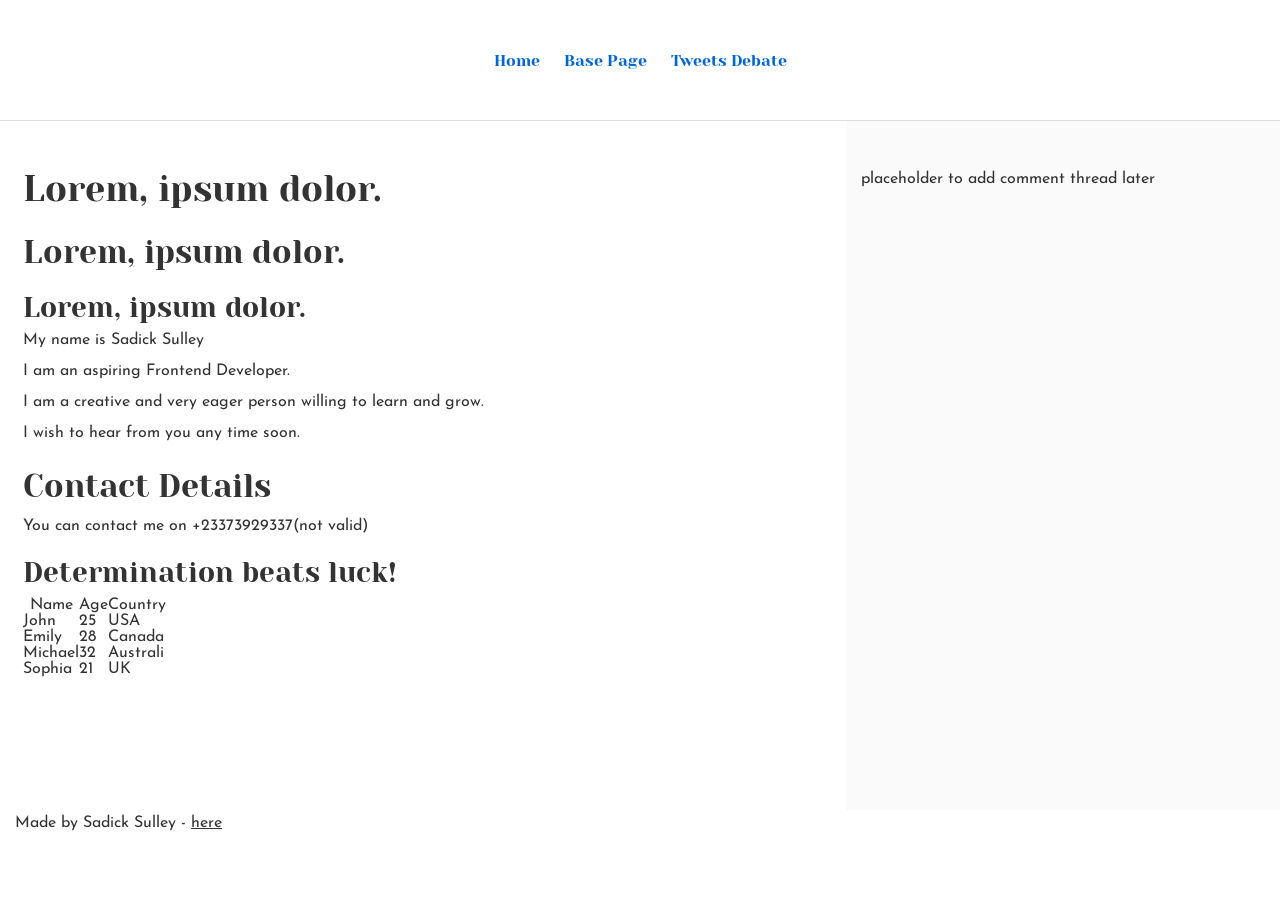
<file: css_basic/index.html>
<!DOCTYPE html>
<html lang="en">
  <head>
    <meta charset="UTF-8" />
    <meta name="viewport" content="width=device-width, initial-scale=1.0" />
    <title>Alx Frontend Program</title>
    <!-- css links -->
    <link rel="stylesheet" href="base.css" />
    <link rel="stylesheet" href="styles.css" />
  </head>
  <body class="works_on_smartphone">
    <header>
      <ul>
        <li><a href="index.html">Home</a></li>
        <li>
          <a href="base_index.html">Base Page</a>
        </li>

        <li>
          <a href="tweets.html">Tweets Debate</a>
        </li>
      </ul>
    </header>

    <main>
      <article>
        <h1>Lorem, ipsum dolor.</h1>
        <h2>Lorem, ipsum dolor.</h2>
        <h3>Lorem, ipsum dolor.</h3>

        <p>My name is Sadick Sulley</p>
        <p>I am an aspiring Frontend Developer.</p>
        <p>I am a creative and very eager person willing to learn and grow.</p>
        <p>I wish to hear from you any time soon.</p>
        <h2>Contact Details</h2>
        <p>You can contact me on +23373929337(not valid)</p>
        <h3>Determination beats luck!</h3>

        <table>
          <thead>
            <tr>
              <th>Name</th>
              <th>Age</th>
              <th>Country</th>
            </tr>
          </thead>
          <tbody>
            <tr>
              <td>John</td>
              <td>25</td>
              <td>USA</td>
            </tr>
            <tr>
              <td>Emily</td>
              <td>28</td>
              <td>Canada</td>
            </tr>
            <tr>
              <td>Michael</td>
              <td>32</td>
              <td>Australi</td>
            </tr>
            <tr>
              <td>Sophia</td>
              <td>21</td>
              <td>UK</td>
            </tr>
          </tbody>
        </table>
      </article>

      <aside>placeholder to add comment thread later</aside>
    </main>

    <footer>
      <p>Made by Sadick Sulley - <a href="index.html" target="_blank">here</a></p>
    </footer>
  </body>
</html>
</file>
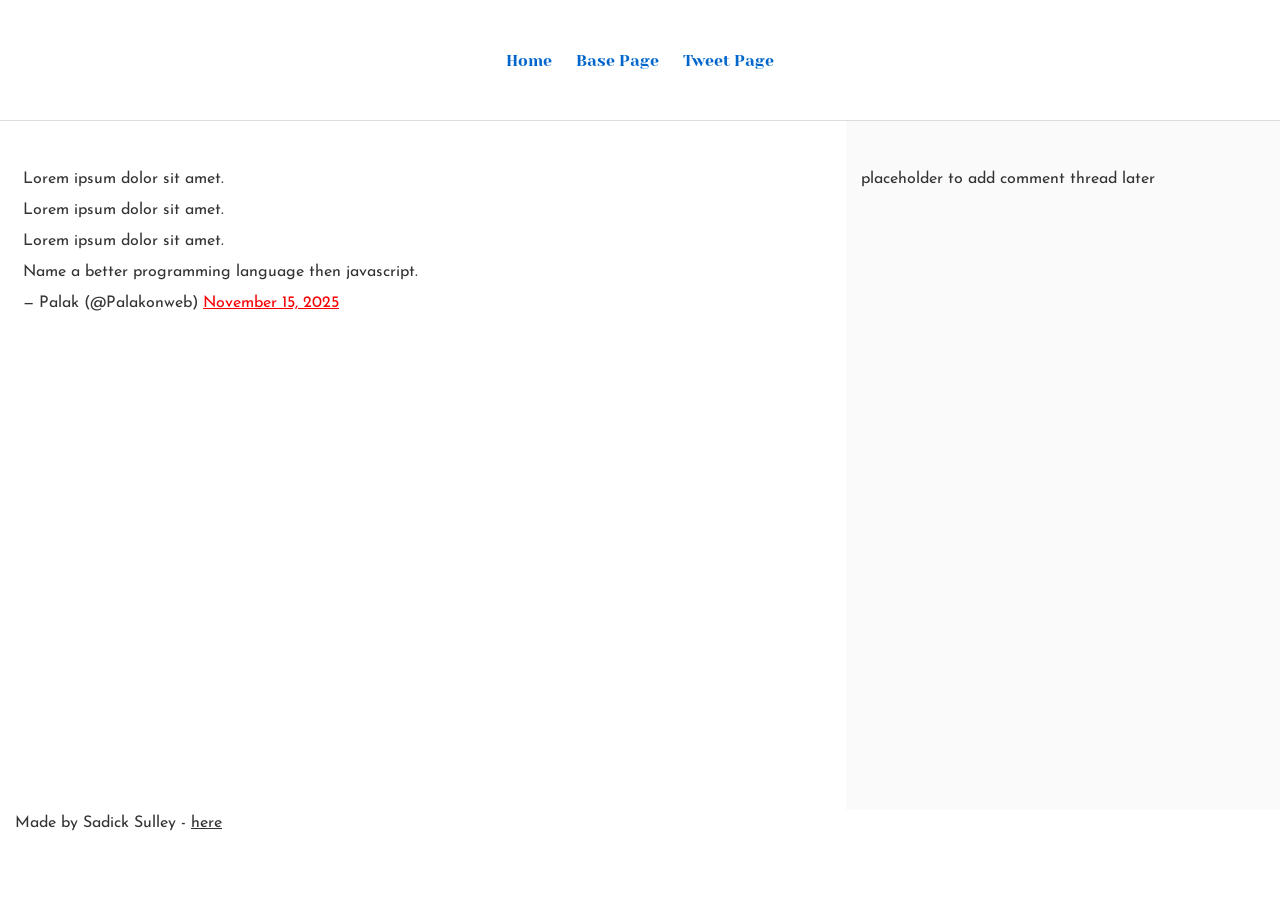
<file: css_basic/tweets.html>
<!DOCTYPE html>
<html lang="en">
  <head>
    <meta charset="UTF-8" />
    <meta name="viewport" content="width=device-width, initial-scale=1.0" />
    <title>Alx Frontend Program</title>

    <link rel="stylesheet" href="base.css" />
    <link rel="stylesheet" href="styles.css" />
  </head>
  <body>
    <header>
      <nav>
        <ul>
          <li>
            <a href="index.html">Home</a>
            <a href="base_index.html">Base Page</a>
            <a href="tweets.html">Tweet Page</a>
          </li>
        </ul>
      </nav>
    </header>

    <main>
      <article>
        <p>Lorem ipsum dolor sit amet.</p>
        <p>Lorem ipsum dolor sit amet.</p>
        <p>Lorem ipsum dolor sit amet.</p>

        <blockquote class="twitter-tweet">
          <p lang="en" dir="ltr">Name a better programming language then javascript.</p>
          &mdash; Palak (@Palakonweb)
          <a href="https://twitter.com/Palakonweb/status/1989625219716452484?ref_src=twsrc%5Etfw">November 15, 2025</a>
        </blockquote>
        <script async src="https://platform.twitter.com/widgets.js" charset="utf-8"></script>
      </article>

      <aside>placeholder to add comment thread later</aside>
    </main>

    <footer>
      <p>Made by Sadick Sulley - <a href="index.html" target="_blank">here</a></p>
    </footer>
  </body>
</html>
</file>
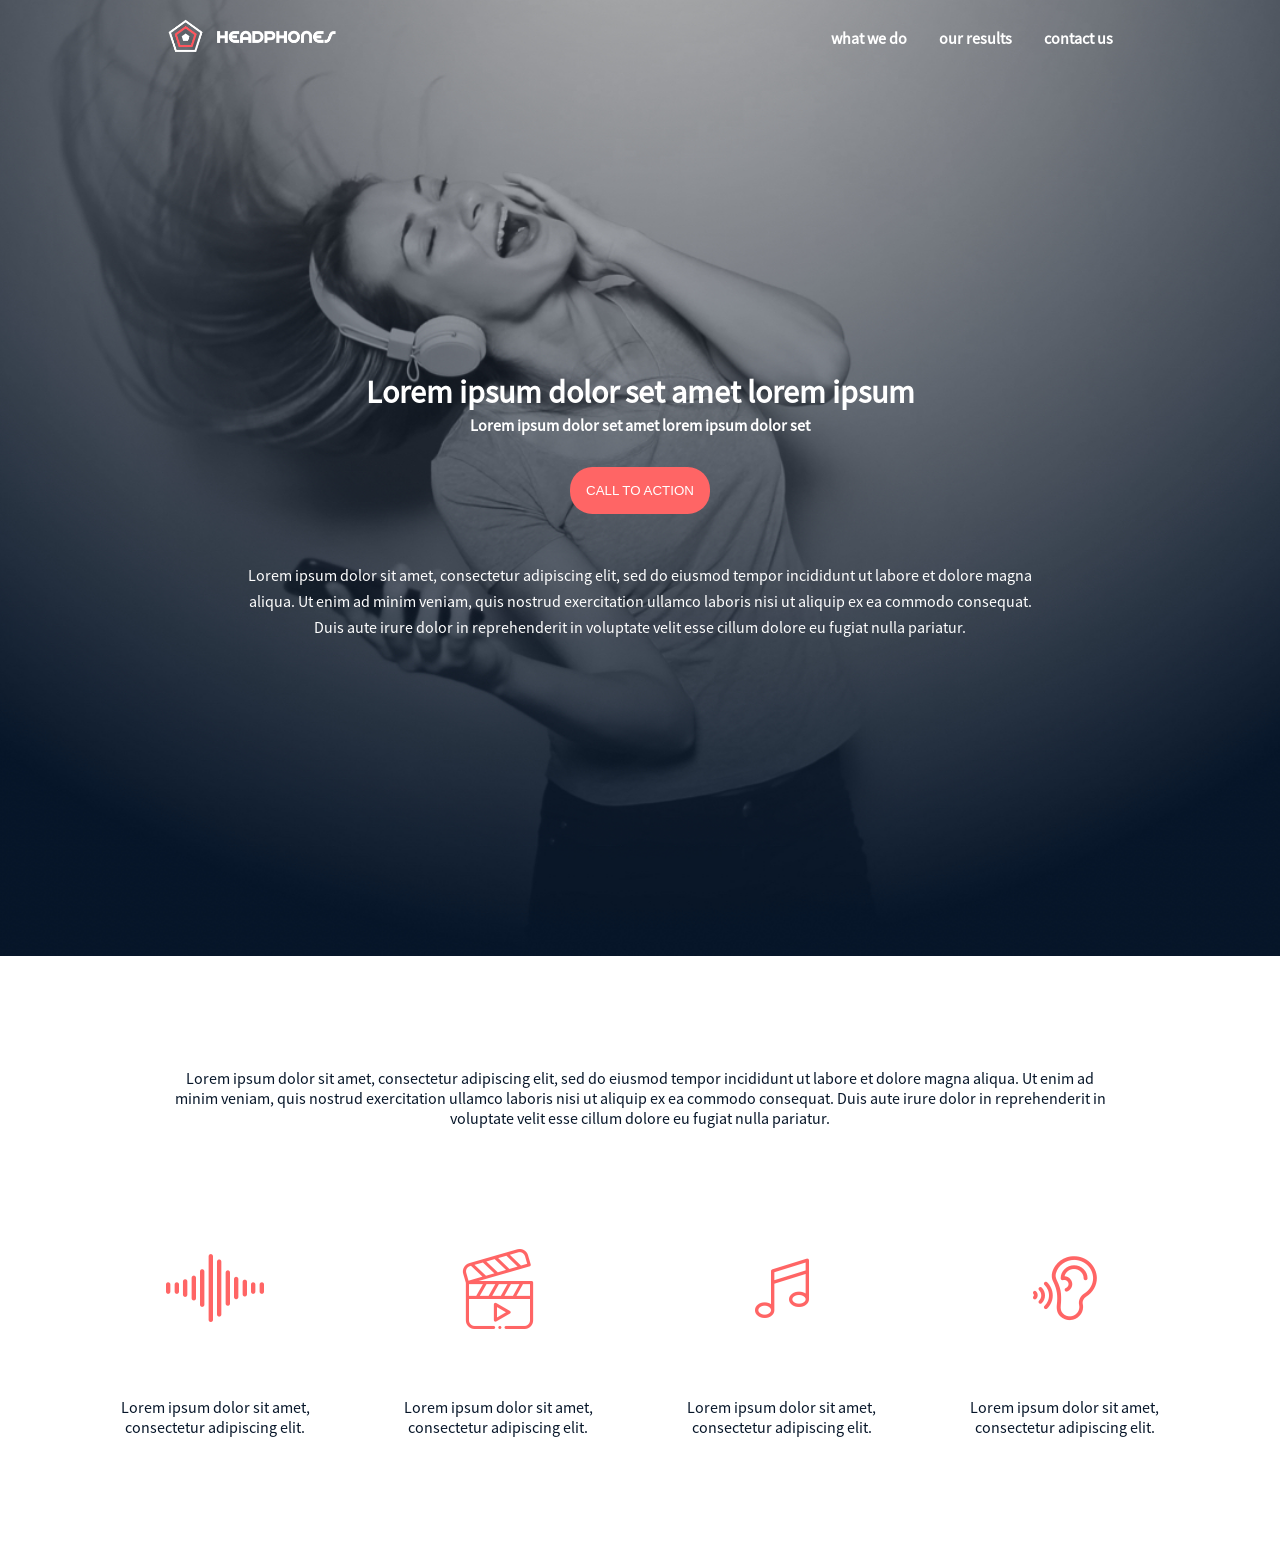
<file: headphones/1-index.html>
<!DOCTYPE html>
<html lang="en">
  <head>
    <meta charset="UTF-8" />
    <meta name="viewport" content="width=device-width, initial-scale=1.0" />
    <title>Sadick's Website</title>
    <!-- favicon -->
    <link rel="shortcut icon" href="images/favicon.ico" type="image/x-icon" />
    <!-- icons link -->
    <link rel="stylesheet" href="holberton_school-icon/style.css" />
    <!-- css stylesheet -->
    <link rel="stylesheet" href="1-styles.css" />
  </head>
  <body>
    <div class="hero--intro">
      <!-- header -->
      <header>
        <div class="headphone-image"><img src="images/logo_headphones.png" alt="headphone" /></div>

        <ul class="nav--links">
          <li><a href="#">what we do</a></li>
          <li><a href="#">our results</a></li>
          <li><a href="#">contact us</a></li>
        </ul>
      </header>
      <section class="hero--section">
        <h1>Lorem ipsum dolor set amet lorem ipsum</h1>

        <h3>Lorem ipsum dolor set amet lorem ipsum dolor set</h3>

        <button type="button" class="cta--btn">call to action</button>

        <p class="desc">Lorem ipsum dolor sit amet, consectetur adipiscing elit, sed do eiusmod tempor incididunt ut labore et dolore magna aliqua. Ut enim ad minim veniam, quis nostrud exercitation ullamco laboris nisi ut aliquip ex ea commodo consequat. Duis aute irure dolor in reprehenderit in voluptate velit esse cillum dolore eu fugiat nulla pariatur.</p>
      </section>
    </div>

    <!-- main -->
    <main>
      <section class="what--we--do">
        <div>
          <p class="what--we--do--desc">Lorem ipsum dolor sit amet, consectetur adipiscing elit, sed do eiusmod tempor incididunt ut labore et dolore magna aliqua. Ut enim ad minim veniam, quis nostrud exercitation ullamco laboris nisi ut aliquip ex ea commodo consequat. Duis aute irure dolor in reprehenderit in voluptate velit esse cillum dolore eu fugiat nulla pariatur.</p>
        </div>
        <div class="activities">
          <div class="sound">
            <div><i class="holberton_school-icon-ic_sound activity"></i></div>
            <p class="activity--desc">Lorem ipsum dolor sit amet, consectetur adipiscing elit.</p>
          </div>
          <div class="movie">
            <div><i class="holberton_school-icon-ic_video activity"></i></div>
            <p class="activity--desc">Lorem ipsum dolor sit amet, consectetur adipiscing elit.</p>
          </div>
          <div class="music">
            <div><i class="holberton_school-icon-ic_music activity"></i></div>
            <p class="activity--desc">Lorem ipsum dolor sit amet, consectetur adipiscing elit.</p>
          </div>
          <div class="hearing">
            <div><i class="holberton_school-icon-ic_hearing activity"></i></div>
            <p class="activity--desc">Lorem ipsum dolor sit amet, consectetur adipiscing elit.</p>
          </div>
        </div>
      </section>
    </main>
  </body>
</html>
</file>
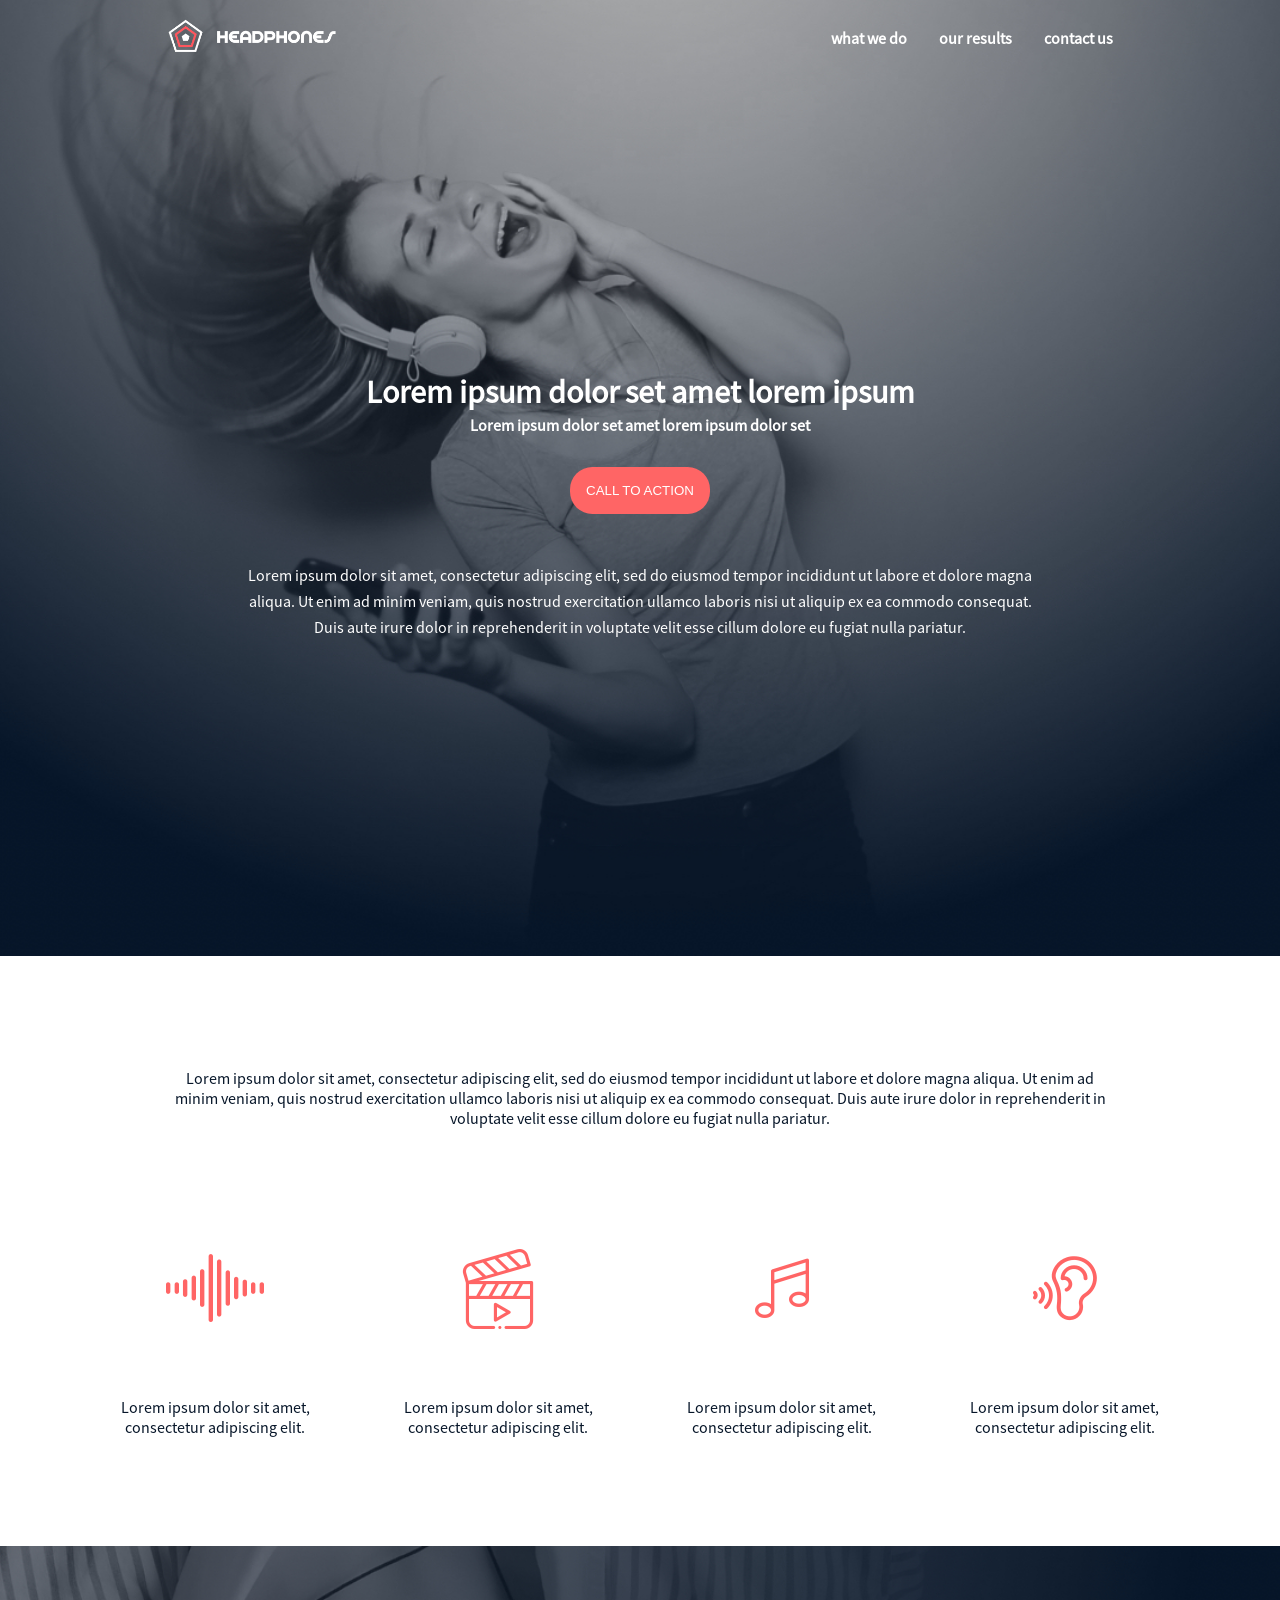
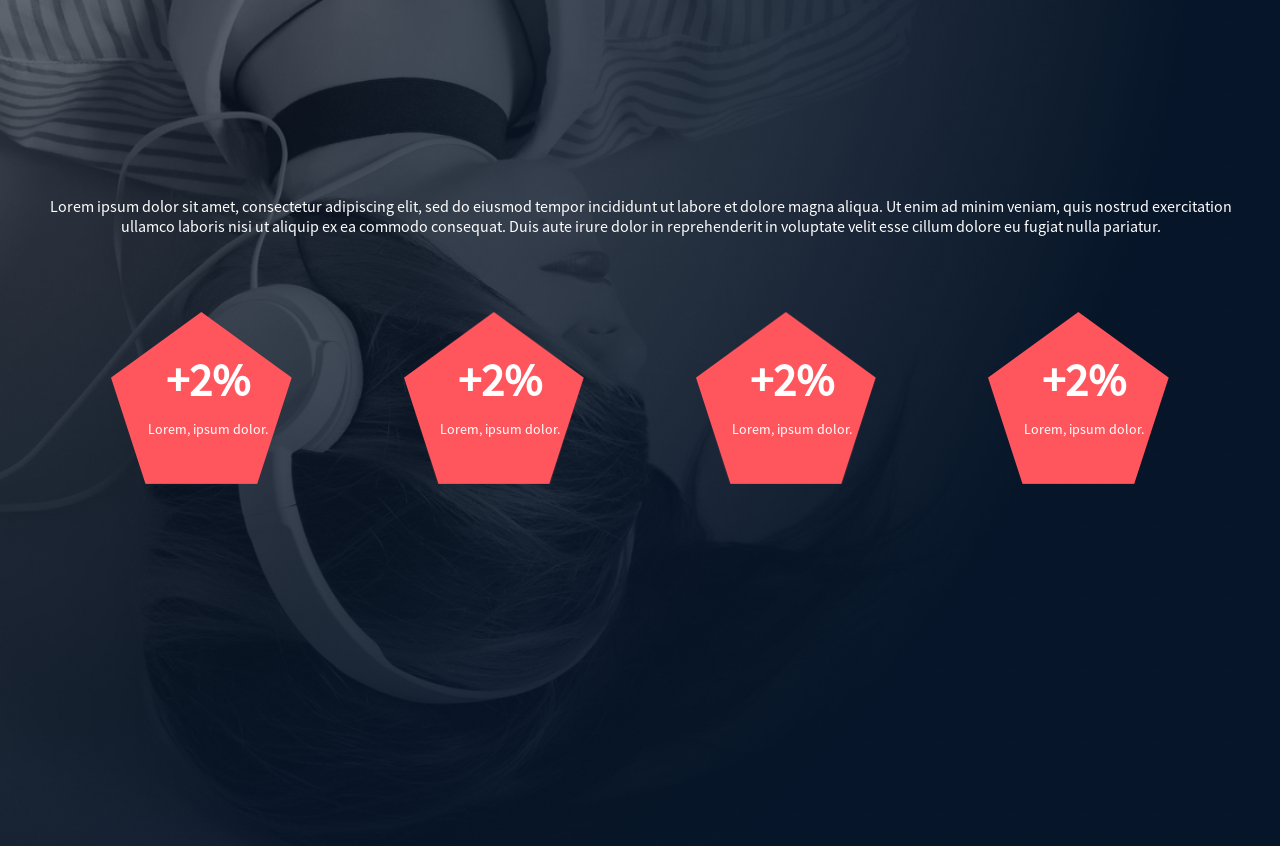
<file: headphones/2-index.html>
<!DOCTYPE html>
<html lang="en">
  <head>
    <meta charset="UTF-8" />
    <meta name="viewport" content="width=device-width, initial-scale=1.0" />
    <title>Sadick's Website</title>
    <!-- favicon -->
    <link rel="shortcut icon" href="images/favicon.ico" type="image/x-icon" />
    <!-- icons link -->
    <link rel="stylesheet" href="holberton_school-icon/style.css" />
    <!-- css stylesheet -->
    <link rel="stylesheet" href="2-styles.css" />
  </head>
  <body>
    <div class="hero--intro">
      <!-- header -->
      <header>
        <div class="headphone-image"><img src="images/logo_headphones.png" alt="headphone" /></div>

        <ul class="nav--links">
          <li><a href="#">what we do</a></li>
          <li><a href="#">our results</a></li>
          <li><a href="#">contact us</a></li>
        </ul>
      </header>
      <section class="hero--section">
        <h1>Lorem ipsum dolor set amet lorem ipsum</h1>

        <h3>Lorem ipsum dolor set amet lorem ipsum dolor set</h3>

        <button type="button" class="cta--btn">call to action</button>

        <p class="desc">Lorem ipsum dolor sit amet, consectetur adipiscing elit, sed do eiusmod tempor incididunt ut labore et dolore magna aliqua. Ut enim ad minim veniam, quis nostrud exercitation ullamco laboris nisi ut aliquip ex ea commodo consequat. Duis aute irure dolor in reprehenderit in voluptate velit esse cillum dolore eu fugiat nulla pariatur.</p>
      </section>
    </div>

    <!-- main -->
    <main>
      <section class="what--we--do">
        <div>
          <p class="what--we--do--desc">Lorem ipsum dolor sit amet, consectetur adipiscing elit, sed do eiusmod tempor incididunt ut labore et dolore magna aliqua. Ut enim ad minim veniam, quis nostrud exercitation ullamco laboris nisi ut aliquip ex ea commodo consequat. Duis aute irure dolor in reprehenderit in voluptate velit esse cillum dolore eu fugiat nulla pariatur.</p>
        </div>
        <div class="activities">
          <div class="sound">
            <div><i class="holberton_school-icon-ic_sound activity"></i></div>
            <p class="activity--desc">Lorem ipsum dolor sit amet, consectetur adipiscing elit.</p>
          </div>
          <div class="movie">
            <div><i class="holberton_school-icon-ic_video activity"></i></div>
            <p class="activity--desc">Lorem ipsum dolor sit amet, consectetur adipiscing elit.</p>
          </div>
          <div class="music">
            <div><i class="holberton_school-icon-ic_music activity"></i></div>
            <p class="activity--desc">Lorem ipsum dolor sit amet, consectetur adipiscing elit.</p>
          </div>
          <div class="hearing">
            <div><i class="holberton_school-icon-ic_hearing activity"></i></div>
            <p class="activity--desc">Lorem ipsum dolor sit amet, consectetur adipiscing elit.</p>
          </div>
        </div>
      </section>

      <section class="our--results">
        <p class="results--desc">Lorem ipsum dolor sit amet, consectetur adipiscing elit, sed do eiusmod tempor incididunt ut labore et dolore magna aliqua. Ut enim ad minim veniam, quis nostrud exercitation ullamco laboris nisi ut aliquip ex ea commodo consequat. Duis aute irure dolor in reprehenderit in voluptate velit esse cillum dolore eu fugiat nulla pariatur.</p>
        <div class="pentagons--container">
          <div class="pentagon">
            <div><img src="images/pentagone.png" alt="pentagone" /></div>
            <div class="content">
              <h3>+2%</h3>
              <p>Lorem, ipsum dolor.</p>
            </div>
          </div>
          <div class="pentagon">
            <div><img src="images/pentagone.png" alt="pentagone" /></div>
            <div class="content">
              <h3>+2%</h3>
              <p>Lorem, ipsum dolor.</p>
            </div>
          </div>
          <div class="pentagon">
            <div><img src="images/pentagone.png" alt="pentagone" /></div>
            <div class="content">
              <h3>+2%</h3>
              <p>Lorem, ipsum dolor.</p>
            </div>
          </div>
          <div class="pentagon">
            <div><img src="images/pentagone.png" alt="pentagone" /></div>
            <div class="content">
              <h3>+2%</h3>
              <p>Lorem, ipsum dolor.</p>
            </div>
          </div>
        </div>
      </section>
    </main>
  </body>
</html>
</file>
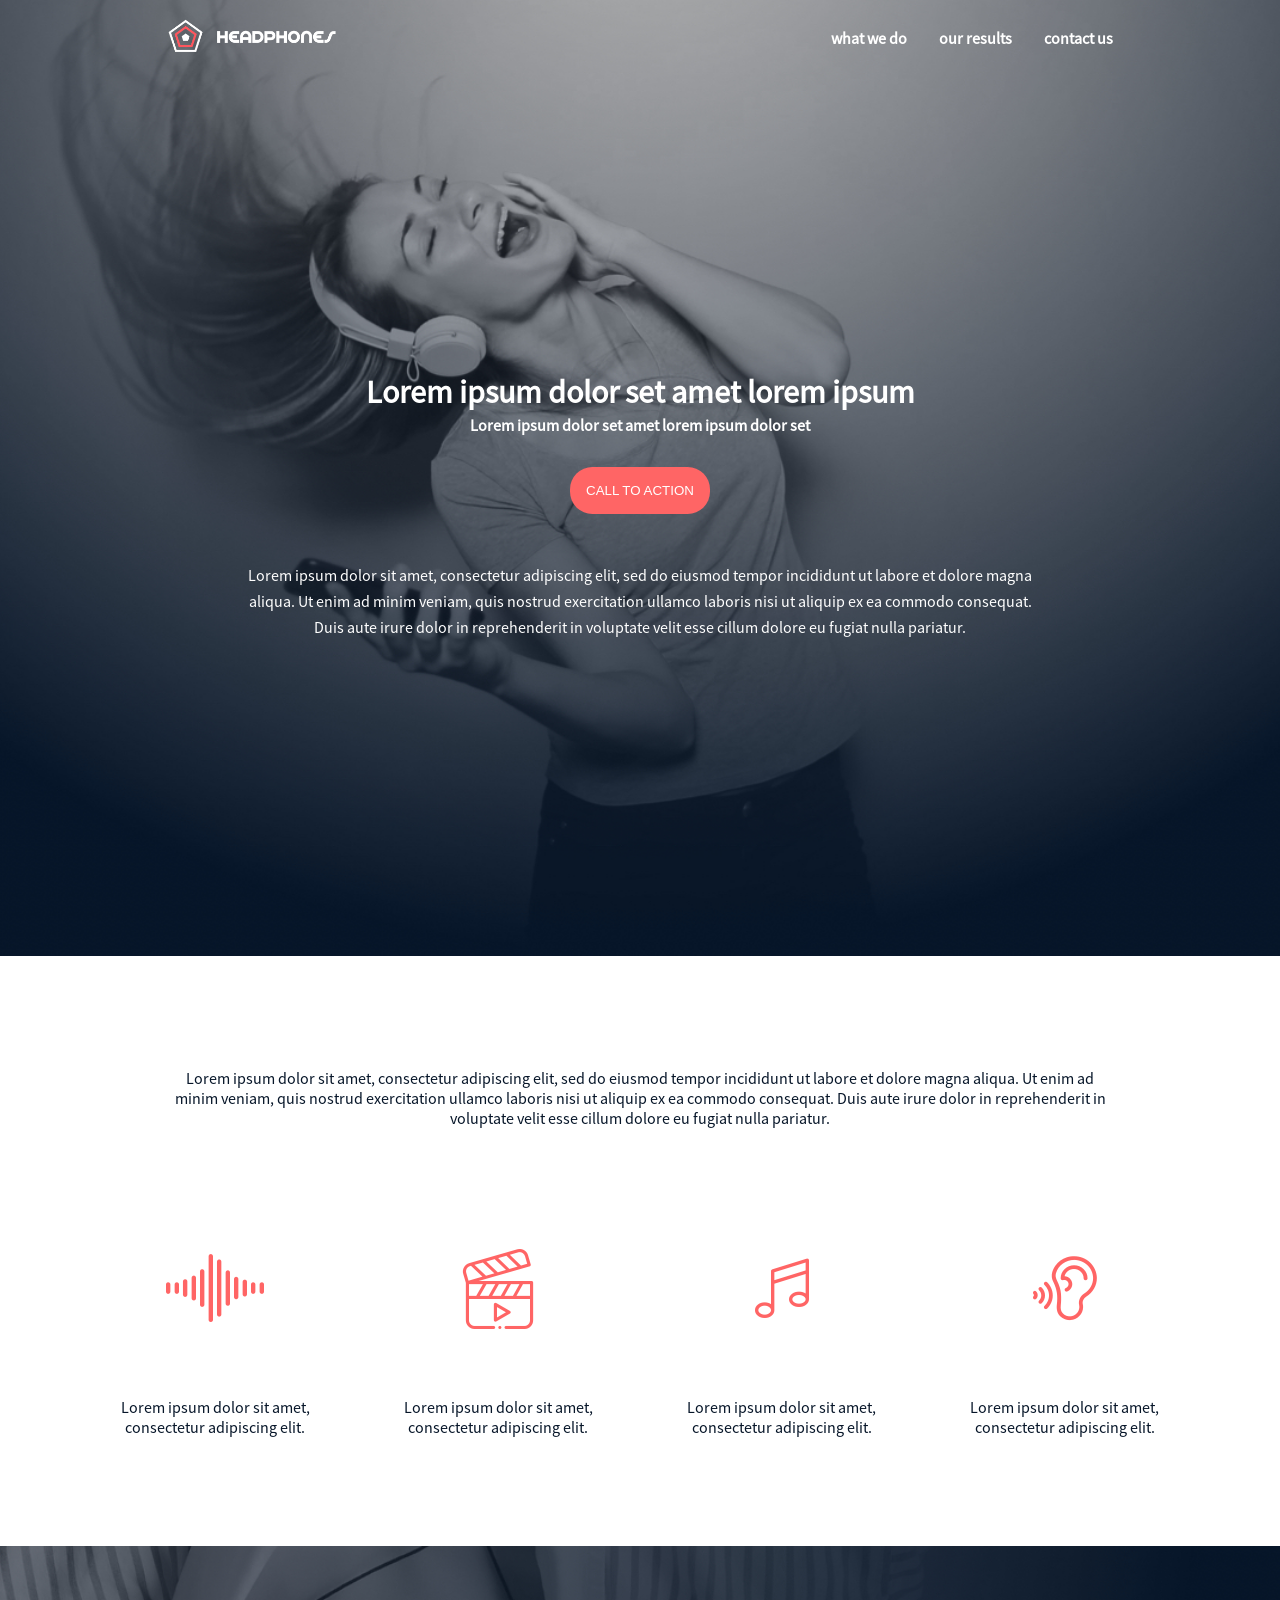
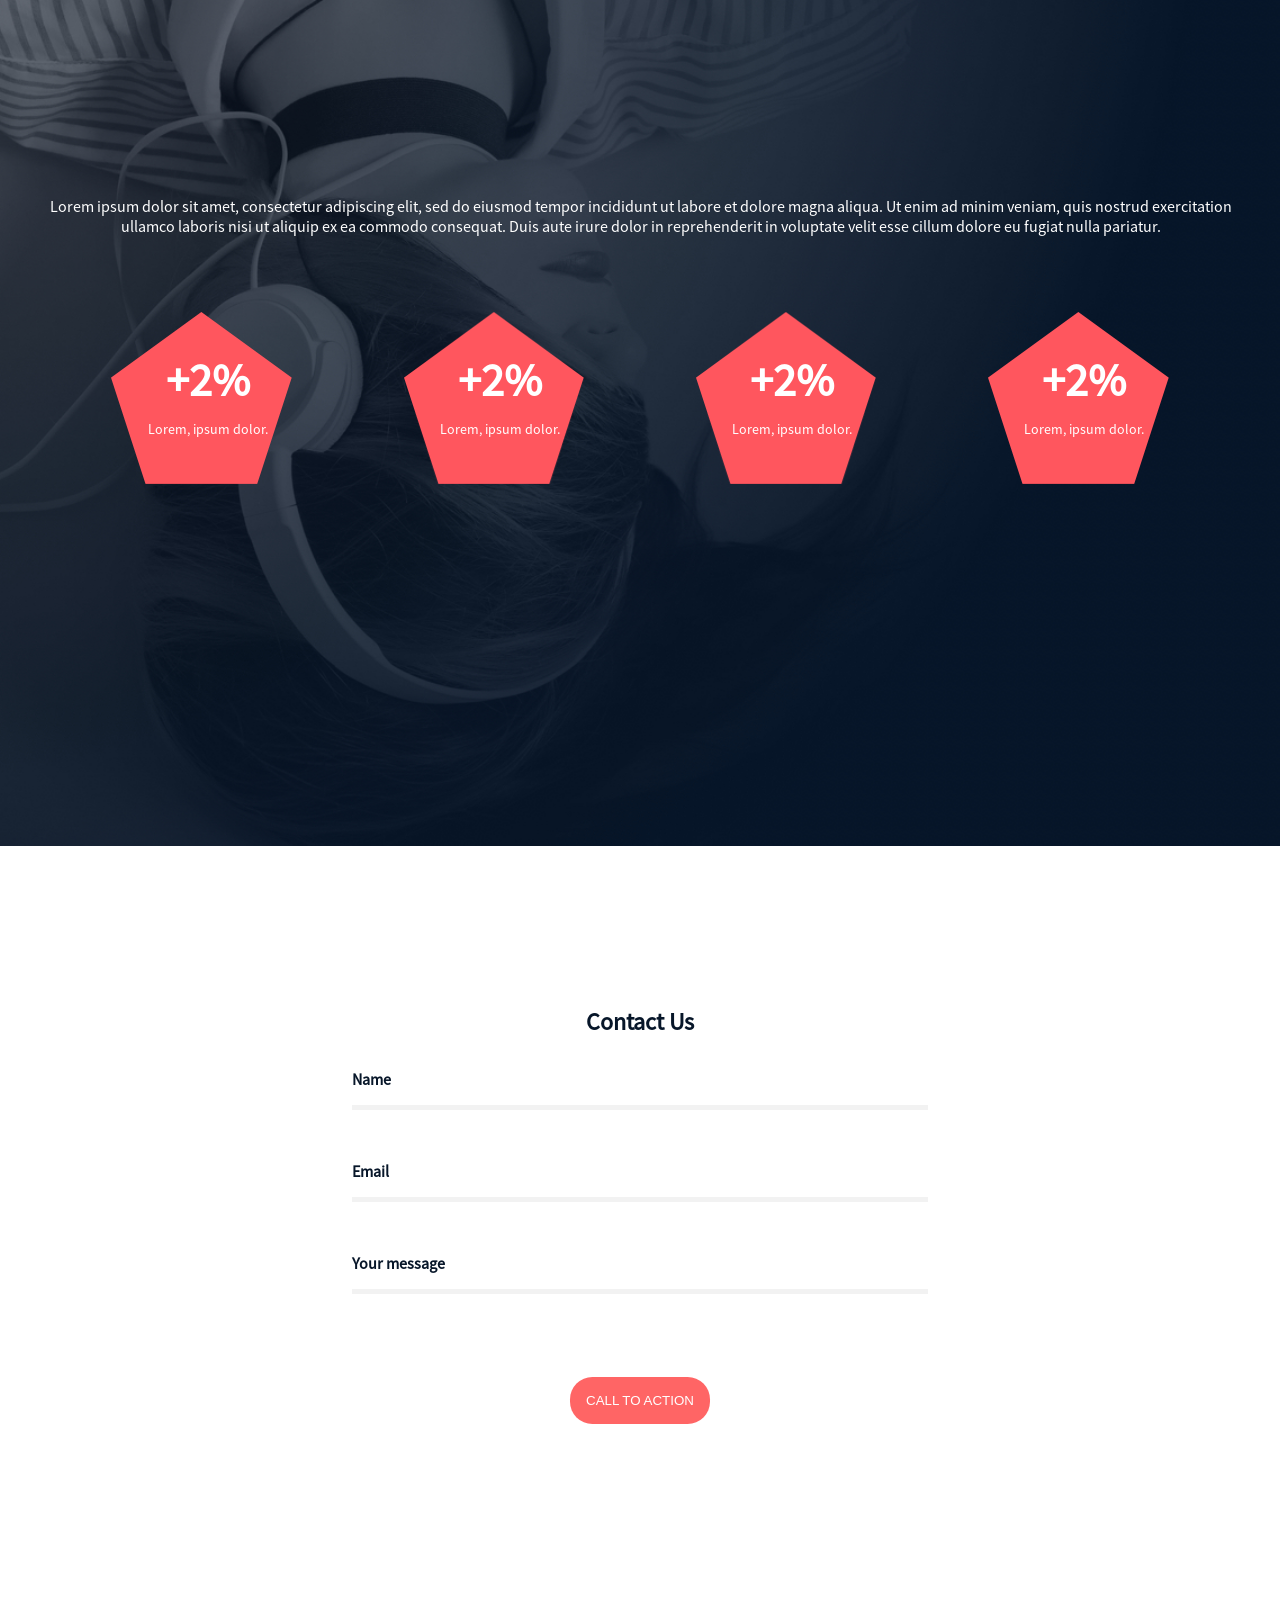
<file: headphones/3-index.html>
<!DOCTYPE html>
<html lang="en">
  <head>
    <meta charset="UTF-8" />
    <meta name="viewport" content="width=device-width, initial-scale=1.0" />
    <title>Sadick's Website</title>
    <!-- favicon -->
    <link rel="shortcut icon" href="images/favicon.ico" type="image/x-icon" />
    <!-- icons link -->
    <link rel="stylesheet" href="holberton_school-icon/style.css" />
    <!-- css stylesheet -->
    <link rel="stylesheet" href="3-styles.css" />
  </head>
  <body>
    <div class="hero--intro">
      <!-- header -->
      <header>
        <div class="headphone-image"><img src="images/logo_headphones.png" alt="headphone" /></div>

        <ul class="nav--links">
          <li><a href="#">what we do</a></li>
          <li><a href="#">our results</a></li>
          <li><a href="#">contact us</a></li>
        </ul>
      </header>
      <section class="hero--section">
        <h1>Lorem ipsum dolor set amet lorem ipsum</h1>

        <h3>Lorem ipsum dolor set amet lorem ipsum dolor set</h3>

        <button type="button" class="cta--btn">call to action</button>

        <p class="desc">Lorem ipsum dolor sit amet, consectetur adipiscing elit, sed do eiusmod tempor incididunt ut labore et dolore magna aliqua. Ut enim ad minim veniam, quis nostrud exercitation ullamco laboris nisi ut aliquip ex ea commodo consequat. Duis aute irure dolor in reprehenderit in voluptate velit esse cillum dolore eu fugiat nulla pariatur.</p>
      </section>
    </div>

    <!-- main -->
    <main>
      <section class="what--we--do">
        <div>
          <p class="what--we--do--desc">Lorem ipsum dolor sit amet, consectetur adipiscing elit, sed do eiusmod tempor incididunt ut labore et dolore magna aliqua. Ut enim ad minim veniam, quis nostrud exercitation ullamco laboris nisi ut aliquip ex ea commodo consequat. Duis aute irure dolor in reprehenderit in voluptate velit esse cillum dolore eu fugiat nulla pariatur.</p>
        </div>
        <div class="activities">
          <div class="sound">
            <div><i class="holberton_school-icon-ic_sound activity"></i></div>
            <p class="activity--desc">Lorem ipsum dolor sit amet, consectetur adipiscing elit.</p>
          </div>
          <div class="movie">
            <div><i class="holberton_school-icon-ic_video activity"></i></div>
            <p class="activity--desc">Lorem ipsum dolor sit amet, consectetur adipiscing elit.</p>
          </div>
          <div class="music">
            <div><i class="holberton_school-icon-ic_music activity"></i></div>
            <p class="activity--desc">Lorem ipsum dolor sit amet, consectetur adipiscing elit.</p>
          </div>
          <div class="hearing">
            <div><i class="holberton_school-icon-ic_hearing activity"></i></div>
            <p class="activity--desc">Lorem ipsum dolor sit amet, consectetur adipiscing elit.</p>
          </div>
        </div>
      </section>

      <section class="our--results">
        <p class="results--desc">Lorem ipsum dolor sit amet, consectetur adipiscing elit, sed do eiusmod tempor incididunt ut labore et dolore magna aliqua. Ut enim ad minim veniam, quis nostrud exercitation ullamco laboris nisi ut aliquip ex ea commodo consequat. Duis aute irure dolor in reprehenderit in voluptate velit esse cillum dolore eu fugiat nulla pariatur.</p>
        <div class="pentagons--container">
          <div class="pentagon">
            <div><img src="images/pentagone.png" alt="pentagone" /></div>
            <div class="content">
              <h3>+2%</h3>
              <p>Lorem, ipsum dolor.</p>
            </div>
          </div>
          <div class="pentagon">
            <div><img src="images/pentagone.png" alt="pentagone" /></div>
            <div class="content">
              <h3>+2%</h3>
              <p>Lorem, ipsum dolor.</p>
            </div>
          </div>
          <div class="pentagon">
            <div><img src="images/pentagone.png" alt="pentagone" /></div>
            <div class="content">
              <h3>+2%</h3>
              <p>Lorem, ipsum dolor.</p>
            </div>
          </div>
          <div class="pentagon">
            <div><img src="images/pentagone.png" alt="pentagone" /></div>
            <div class="content">
              <h3>+2%</h3>
              <p>Lorem, ipsum dolor.</p>
            </div>
          </div>
        </div>
      </section>
      <section class="contact--section">
        <h2>Contact Us</h2>

        <form action="#">
          <label for="name">Name</label>
          <input type="text" name="name" id="name" />
          <label for="email">Email</label>
          <input type="email" name="email" id="email" />
          <label for="message">Your message</label>
          <input type="text" name="message" id="message" />

          <button type="submit" class="cta--btn submit--btn">CALL TO ACTION</button>
        </form>
      </section>
    </main>
  </body>
</html>
</file>
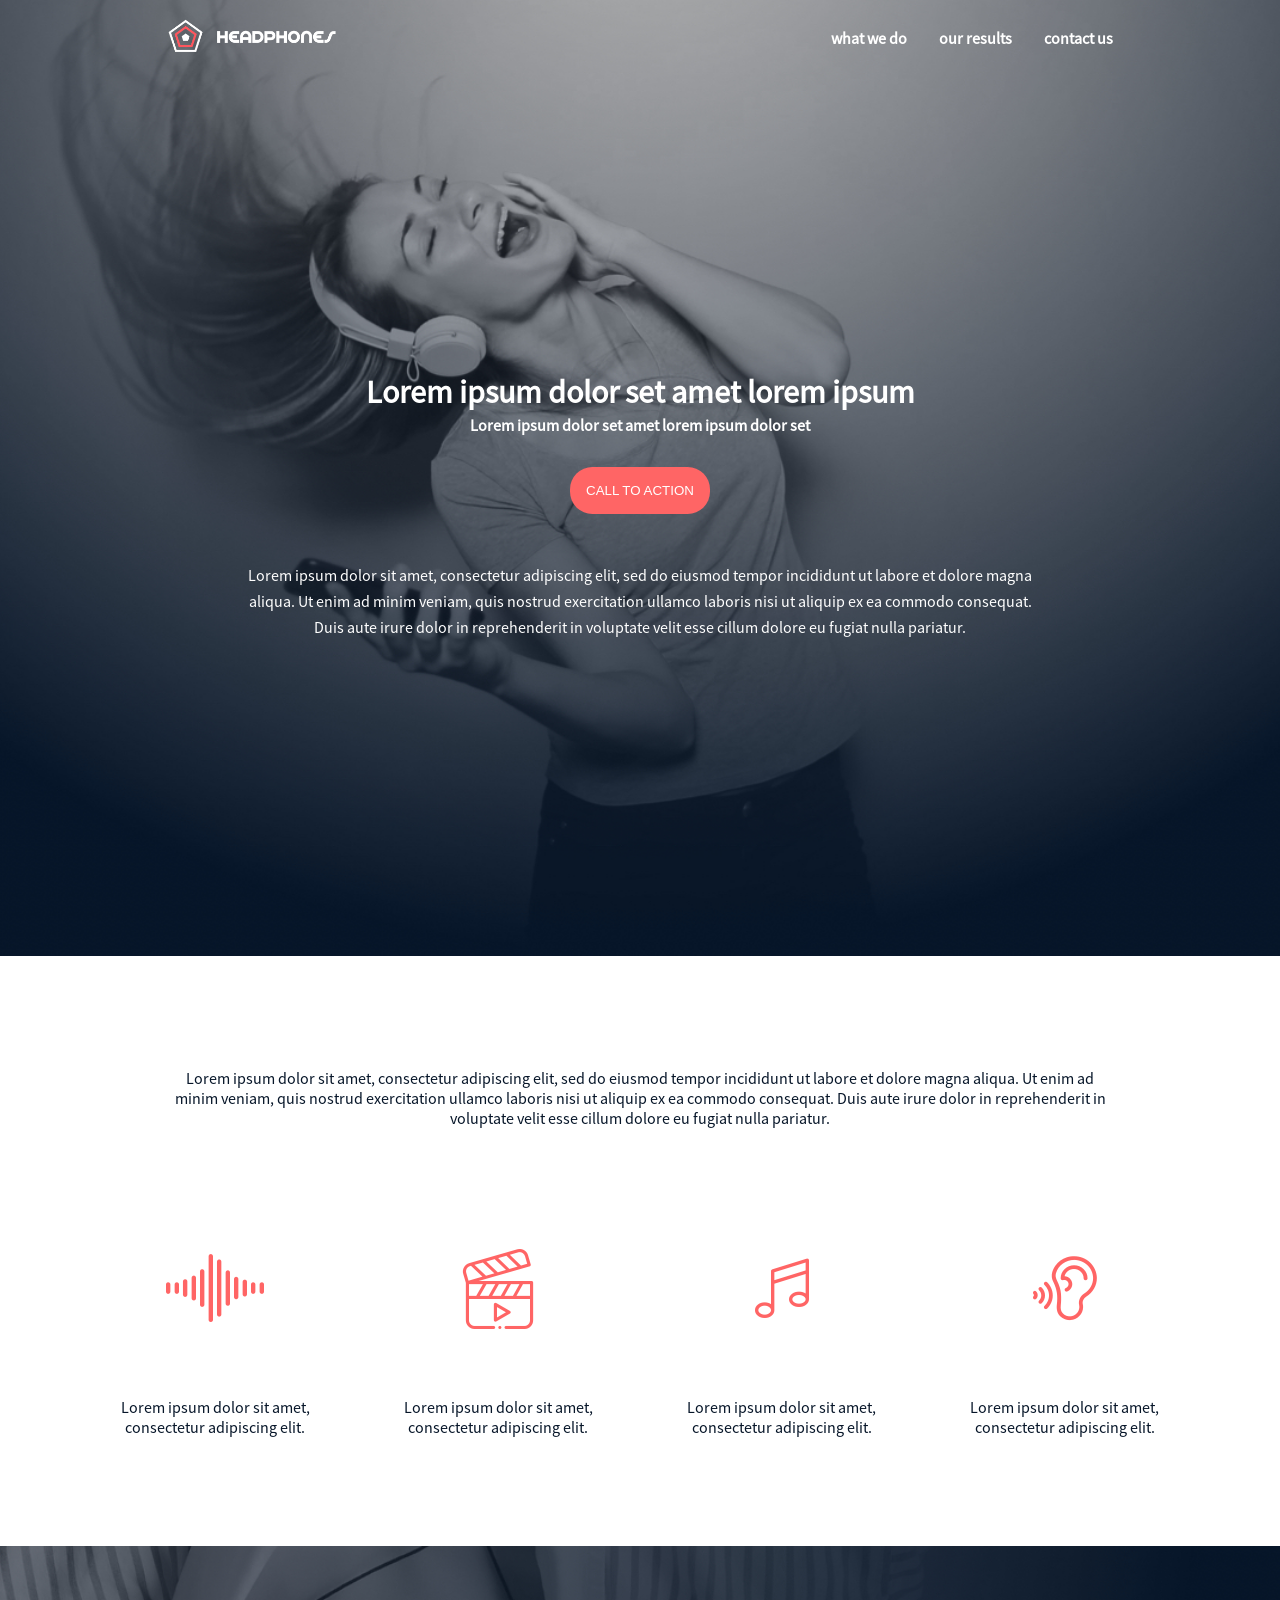
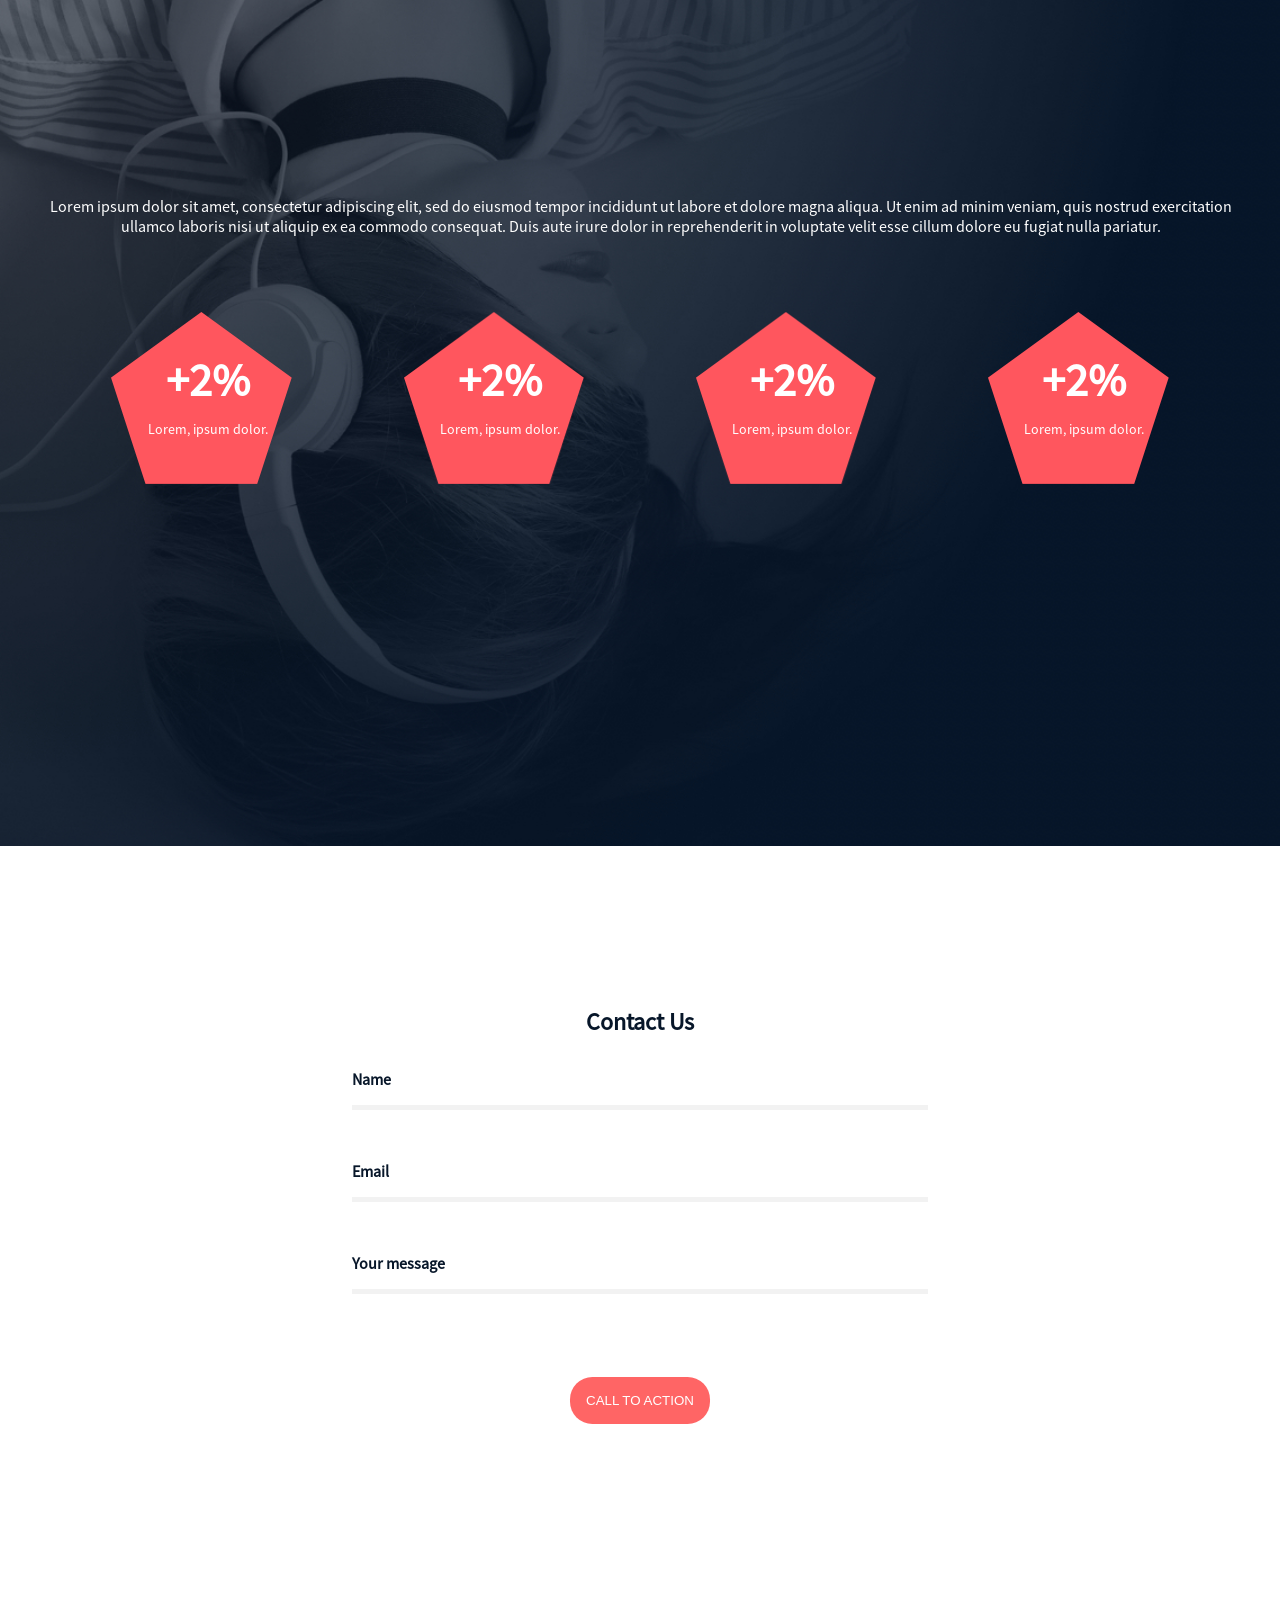
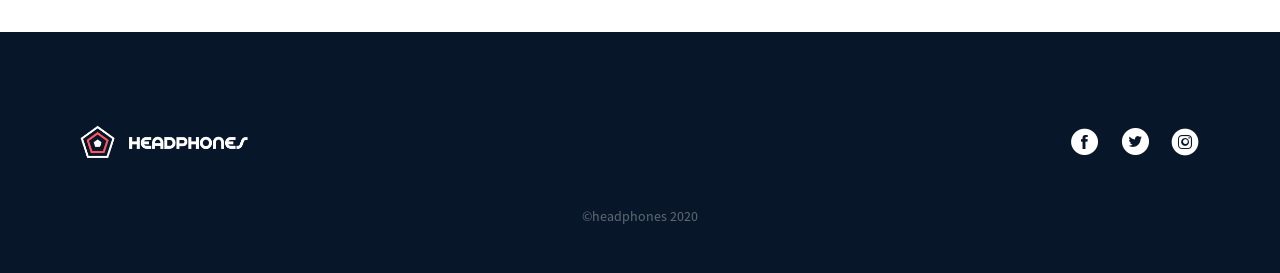
<file: headphones/4-index.html>
<!DOCTYPE html>
<html lang="en">
  <head>
    <meta charset="UTF-8" />
    <meta name="viewport" content="width=device-width, initial-scale=1.0" />
    <title>Sadick's Website</title>
    <!-- favicon -->
    <link rel="shortcut icon" href="images/favicon.ico" type="image/x-icon" />
    <!-- icons link -->
    <link rel="stylesheet" href="holberton_school-icon/style.css" />
    <!-- css stylesheet -->
    <link rel="stylesheet" href="4-styles.css" />
  </head>
  <body>
    <div class="hero--intro">
      <!-- header -->
      <header>
        <div class="headphone-image"><img src="images/logo_headphones.png" alt="headphone" /></div>

        <ul class="nav--links">
          <li><a href="#">what we do</a></li>
          <li><a href="#">our results</a></li>
          <li><a href="#">contact us</a></li>
        </ul>
      </header>
      <section class="hero--section">
        <h1>Lorem ipsum dolor set amet lorem ipsum</h1>

        <h3>Lorem ipsum dolor set amet lorem ipsum dolor set</h3>

        <button type="button" class="cta--btn">call to action</button>

        <p class="desc">Lorem ipsum dolor sit amet, consectetur adipiscing elit, sed do eiusmod tempor incididunt ut labore et dolore magna aliqua. Ut enim ad minim veniam, quis nostrud exercitation ullamco laboris nisi ut aliquip ex ea commodo consequat. Duis aute irure dolor in reprehenderit in voluptate velit esse cillum dolore eu fugiat nulla pariatur.</p>
      </section>
    </div>

    <!-- main -->
    <main>
      <section class="what--we--do">
        <div>
          <p class="what--we--do--desc">Lorem ipsum dolor sit amet, consectetur adipiscing elit, sed do eiusmod tempor incididunt ut labore et dolore magna aliqua. Ut enim ad minim veniam, quis nostrud exercitation ullamco laboris nisi ut aliquip ex ea commodo consequat. Duis aute irure dolor in reprehenderit in voluptate velit esse cillum dolore eu fugiat nulla pariatur.</p>
        </div>
        <div class="activities">
          <div class="sound">
            <div><i class="holberton_school-icon-ic_sound activity"></i></div>
            <p class="activity--desc">Lorem ipsum dolor sit amet, consectetur adipiscing elit.</p>
          </div>
          <div class="movie">
            <div><i class="holberton_school-icon-ic_video activity"></i></div>
            <p class="activity--desc">Lorem ipsum dolor sit amet, consectetur adipiscing elit.</p>
          </div>
          <div class="music">
            <div><i class="holberton_school-icon-ic_music activity"></i></div>
            <p class="activity--desc">Lorem ipsum dolor sit amet, consectetur adipiscing elit.</p>
          </div>
          <div class="hearing">
            <div><i class="holberton_school-icon-ic_hearing activity"></i></div>
            <p class="activity--desc">Lorem ipsum dolor sit amet, consectetur adipiscing elit.</p>
          </div>
        </div>
      </section>

      <section class="our--results">
        <p class="results--desc">Lorem ipsum dolor sit amet, consectetur adipiscing elit, sed do eiusmod tempor incididunt ut labore et dolore magna aliqua. Ut enim ad minim veniam, quis nostrud exercitation ullamco laboris nisi ut aliquip ex ea commodo consequat. Duis aute irure dolor in reprehenderit in voluptate velit esse cillum dolore eu fugiat nulla pariatur.</p>
        <div class="pentagons--container">
          <div class="pentagon">
            <div><img src="images/pentagone.png" alt="pentagone" /></div>
            <div class="content">
              <h3>+2%</h3>
              <p>Lorem, ipsum dolor.</p>
            </div>
          </div>
          <div class="pentagon">
            <div><img src="images/pentagone.png" alt="pentagone" /></div>
            <div class="content">
              <h3>+2%</h3>
              <p>Lorem, ipsum dolor.</p>
            </div>
          </div>
          <div class="pentagon">
            <div><img src="images/pentagone.png" alt="pentagone" /></div>
            <div class="content">
              <h3>+2%</h3>
              <p>Lorem, ipsum dolor.</p>
            </div>
          </div>
          <div class="pentagon">
            <div><img src="images/pentagone.png" alt="pentagone" /></div>
            <div class="content">
              <h3>+2%</h3>
              <p>Lorem, ipsum dolor.</p>
            </div>
          </div>
        </div>
      </section>
      <section class="contact--section">
        <h2>Contact Us</h2>

        <form action="#">
          <label for="name">Name</label>
          <input type="text" name="name" id="name" />
          <label for="email">Email</label>
          <input type="email" name="email" id="email" />
          <label for="message">Your message</label>
          <input type="text" name="message" id="message" />

          <button type="submit" class="cta--btn submit--btn">CALL TO ACTION</button>
        </form>
      </section>
    </main>

    <!-- footer -->
    <footer>
      <div class="footer-container">
        <div><img src="images/logo_headphones.png" alt="headphone" /></div>
        <div class="icons">
          <ul>
            <li>
              <a href="#"><i class="holberton_school-icon-ic_facebook"></i></a>
            </li>
            <li>
              <a href="#"><i class="holberton_school-icon-ic_twitter"></i></a>
            </li>
            <li>
              <a href="#"><i class="holberton_school-icon-ic_instagram"></i></a>
            </li>
          </ul>
        </div>
      </div>

      <p class="copy--right">&copy;headphones 2020</p>
    </footer>
  </body>
</html>
</file>
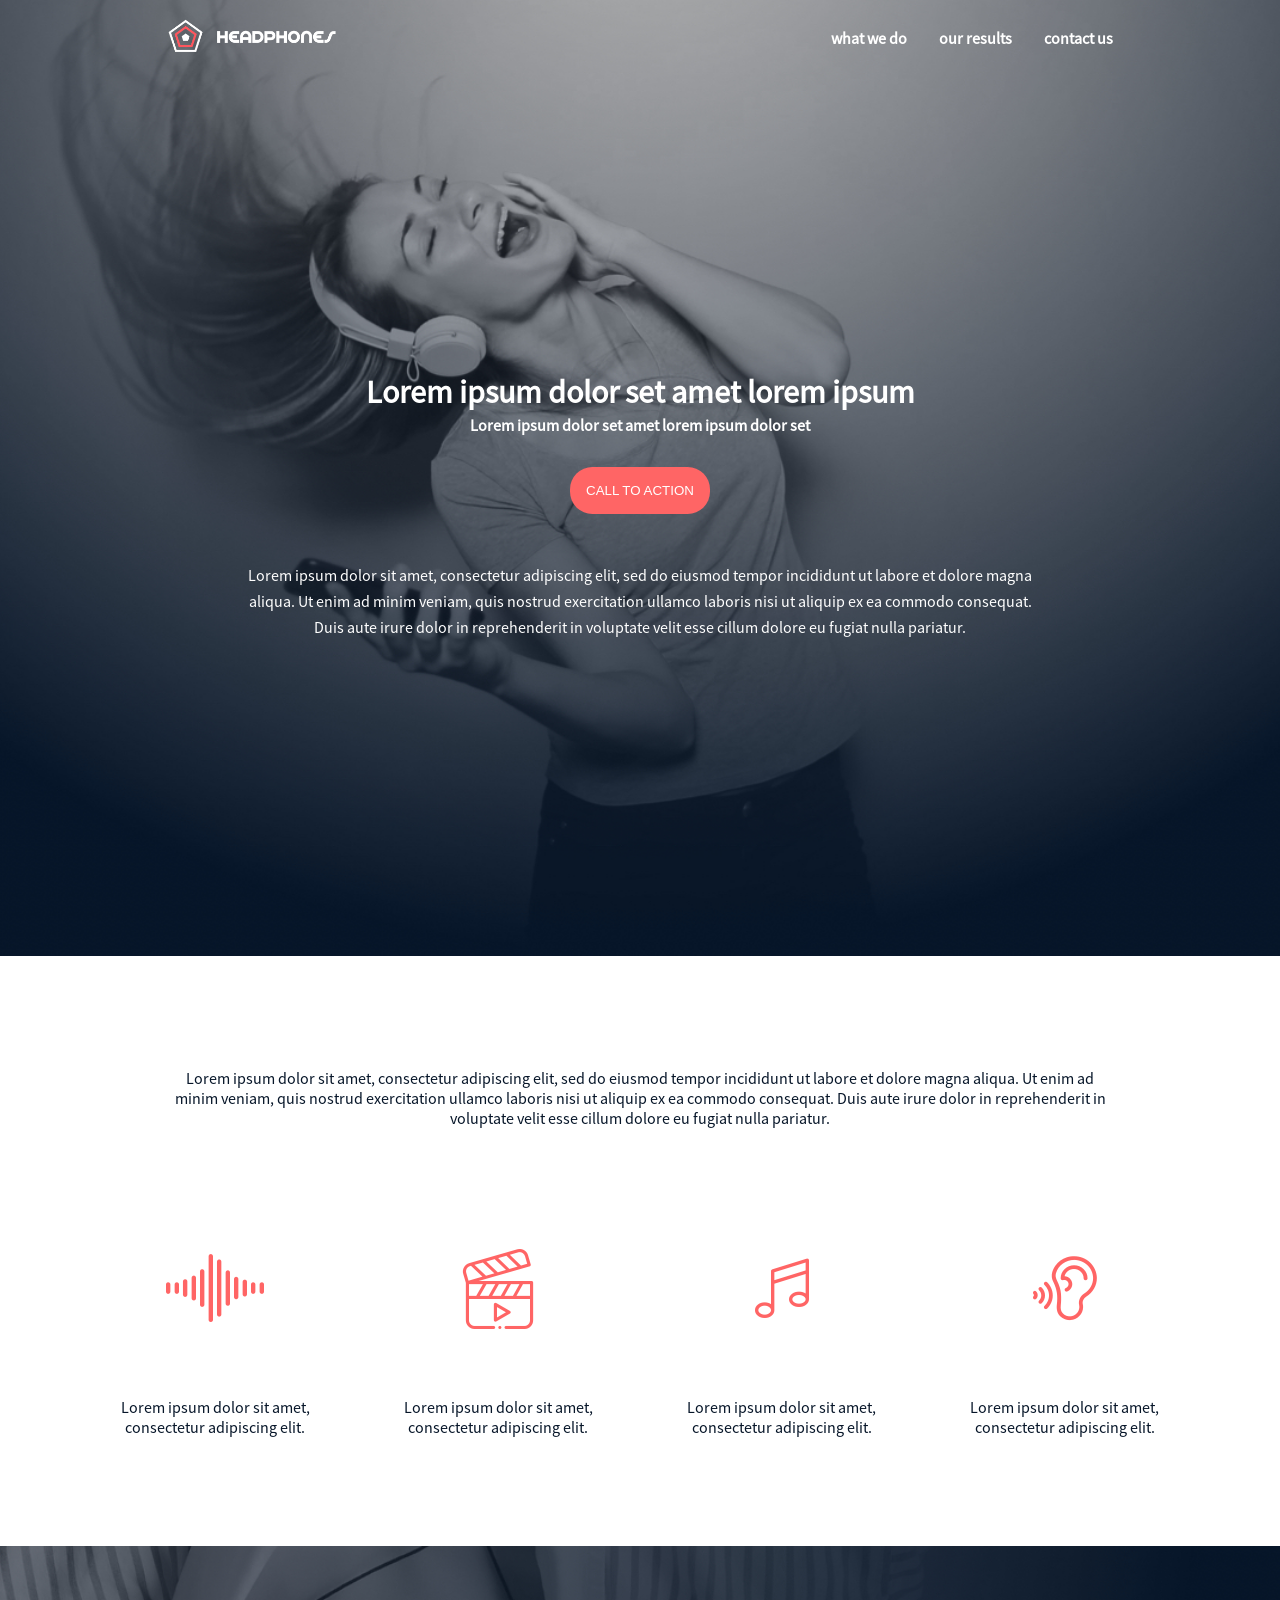
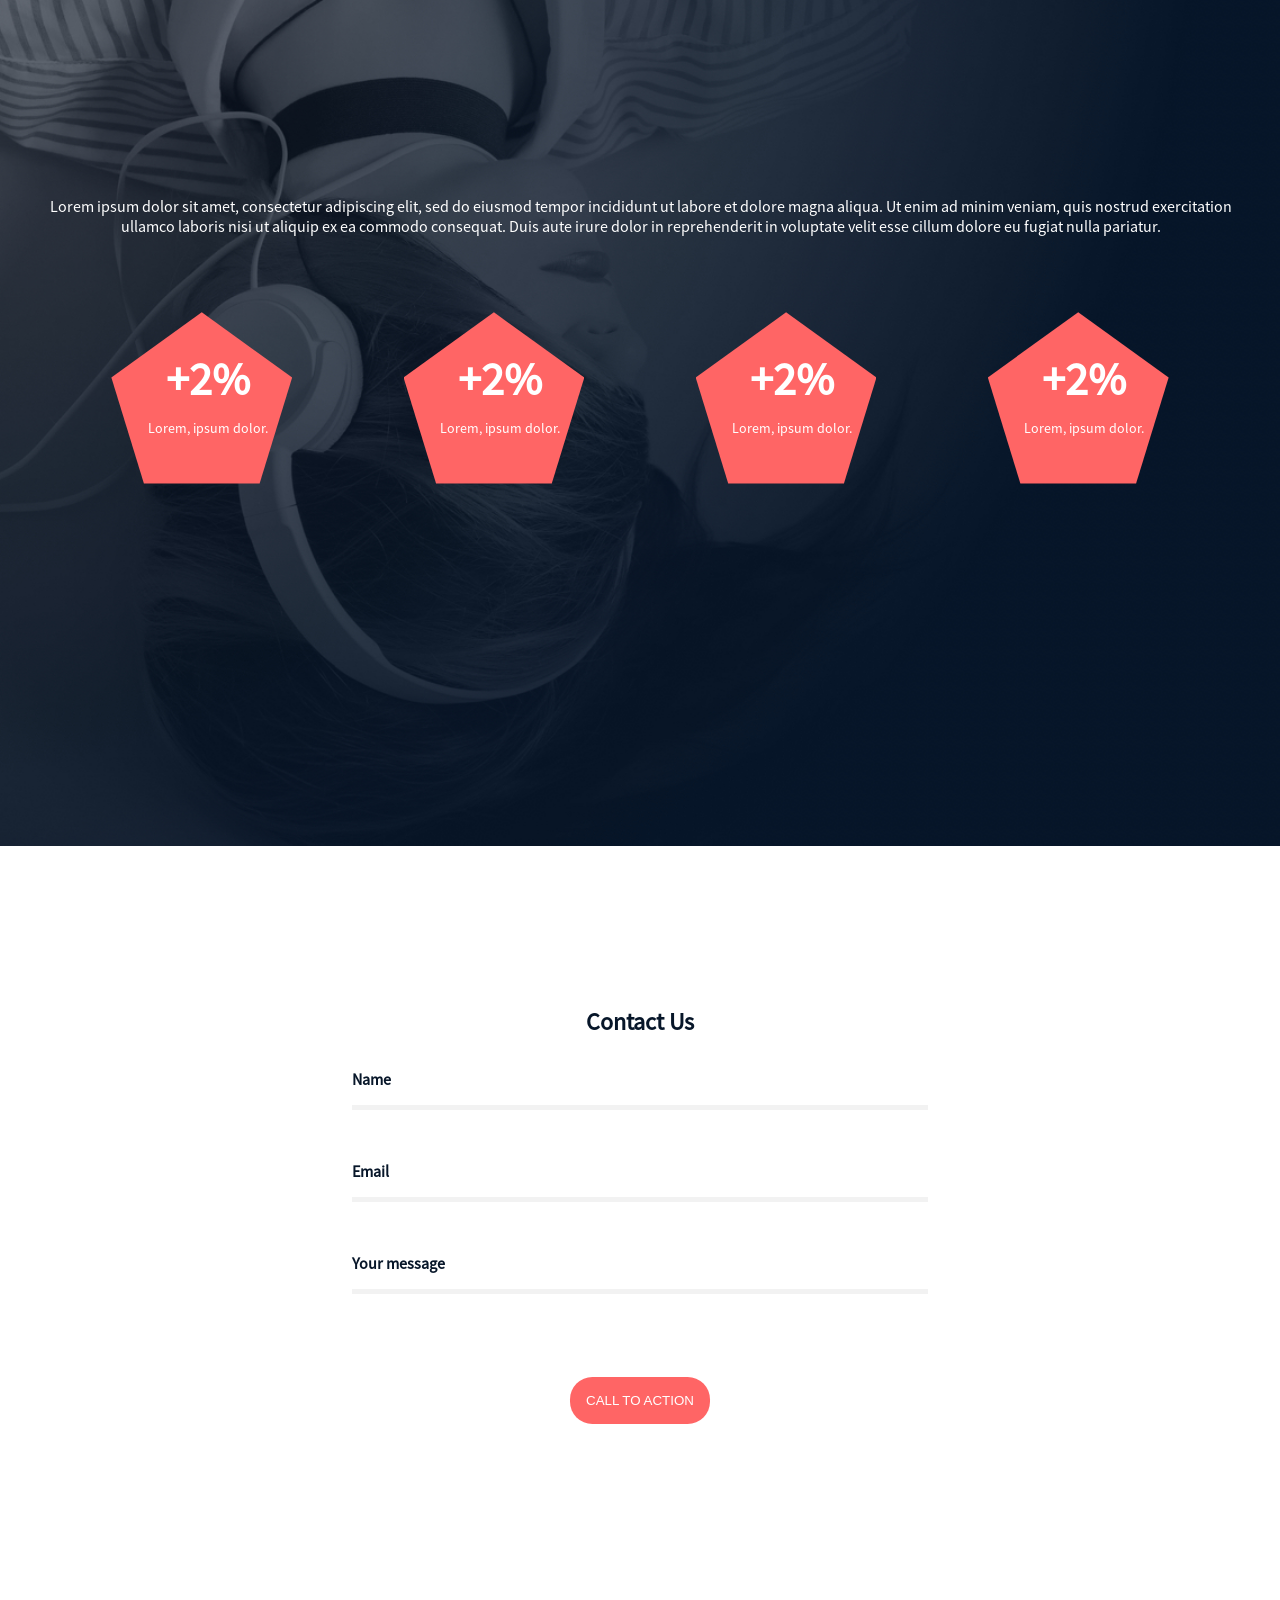
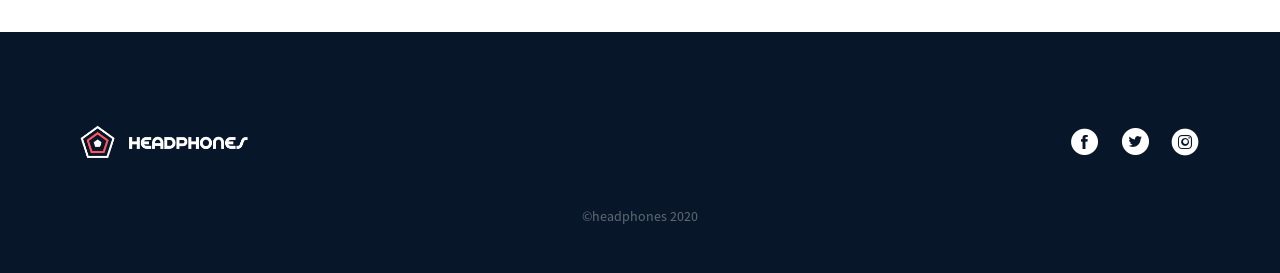
<file: headphones/6-index.html>
<!DOCTYPE html>
<html lang="en">
  <head>
    <meta charset="UTF-8" />
    <meta name="viewport" content="width=device-width, initial-scale=1.0" />
    <title>Sadick's Website</title>
    <!-- favicon -->
    <link rel="shortcut icon" href="images/favicon.ico" type="image/x-icon" />
    <!-- icons link -->
    <link rel="stylesheet" href="holberton_school-icon/style.css" />
    <!-- css stylesheet -->
    <link rel="stylesheet" href="6-styles.css" />
  </head>
  <body>
    <div class="hero--intro">
      <!-- header -->
      <header>
        <div class="headphone-image"><img src="images/logo_headphones.png" alt="headphone" /></div>

        <ul class="nav--links">
          <li><a href="#">what we do</a></li>
          <li><a href="#">our results</a></li>
          <li><a href="#">contact us</a></li>
        </ul>
      </header>
      <section class="hero--section">
        <h1>Lorem ipsum dolor set amet lorem ipsum</h1>

        <h3>Lorem ipsum dolor set amet lorem ipsum dolor set</h3>

        <button type="button" class="cta--btn">call to action</button>

        <p class="desc">Lorem ipsum dolor sit amet, consectetur adipiscing elit, sed do eiusmod tempor incididunt ut labore et dolore magna aliqua. Ut enim ad minim veniam, quis nostrud exercitation ullamco laboris nisi ut aliquip ex ea commodo consequat. Duis aute irure dolor in reprehenderit in voluptate velit esse cillum dolore eu fugiat nulla pariatur.</p>
      </section>
    </div>

    <!-- main -->
    <main>
      <section class="what--we--do">
        <div>
          <p class="what--we--do--desc">Lorem ipsum dolor sit amet, consectetur adipiscing elit, sed do eiusmod tempor incididunt ut labore et dolore magna aliqua. Ut enim ad minim veniam, quis nostrud exercitation ullamco laboris nisi ut aliquip ex ea commodo consequat. Duis aute irure dolor in reprehenderit in voluptate velit esse cillum dolore eu fugiat nulla pariatur.</p>
        </div>
        <div class="activities">
          <div class="sound">
            <div><i class="holberton_school-icon-ic_sound activity"></i></div>
            <p class="activity--desc">Lorem ipsum dolor sit amet, consectetur adipiscing elit.</p>
          </div>
          <div class="movie">
            <div><i class="holberton_school-icon-ic_video activity"></i></div>
            <p class="activity--desc">Lorem ipsum dolor sit amet, consectetur adipiscing elit.</p>
          </div>
          <div class="music">
            <div><i class="holberton_school-icon-ic_music activity"></i></div>
            <p class="activity--desc">Lorem ipsum dolor sit amet, consectetur adipiscing elit.</p>
          </div>
          <div class="hearing">
            <div><i class="holberton_school-icon-ic_hearing activity"></i></div>
            <p class="activity--desc">Lorem ipsum dolor sit amet, consectetur adipiscing elit.</p>
          </div>
        </div>
      </section>

      <section class="our--results">
        <p class="results--desc">Lorem ipsum dolor sit amet, consectetur adipiscing elit, sed do eiusmod tempor incididunt ut labore et dolore magna aliqua. Ut enim ad minim veniam, quis nostrud exercitation ullamco laboris nisi ut aliquip ex ea commodo consequat. Duis aute irure dolor in reprehenderit in voluptate velit esse cillum dolore eu fugiat nulla pariatur.</p>
        <div class="pentagons--container">
          <div class="pentagon--container">
            <div class="pentagon"></div>
            <div class="content">
              <h3>+2%</h3>
              <p>Lorem, ipsum dolor.</p>
            </div>
          </div>
          <div class="pentagon--container">
            <div class="pentagon"></div>
            <div class="content">
              <h3>+2%</h3>
              <p>Lorem, ipsum dolor.</p>
            </div>
          </div>
          <div class="pentagon--container">
            <div class="pentagon"></div>
            <div class="content">
              <h3>+2%</h3>
              <p>Lorem, ipsum dolor.</p>
            </div>
          </div>
          <div class="pentagon--container">
            <div class="pentagon"></div>
            <div class="content">
              <h3>+2%</h3>
              <p>Lorem, ipsum dolor.</p>
            </div>
          </div>
        </div>
      </section>
      <section class="contact--section">
        <h2>Contact Us</h2>

        <form action="#">
          <label for="name">Name</label>
          <input type="text" name="name" id="name" />
          <label for="email">Email</label>
          <input type="email" name="email" id="email" />
          <label for="message">Your message</label>
          <input type="text" name="message" id="message" />

          <button type="submit" class="cta--btn submit--btn">CALL TO ACTION</button>
        </form>
      </section>
    </main>

    <!-- footer -->
    <footer>
      <div class="footer-container">
        <div><img src="images/logo_headphones.png" alt="headphone" /></div>
        <div class="icons">
          <ul>
            <li>
              <a href="#"><i class="holberton_school-icon-ic_facebook"></i></a>
            </li>
            <li>
              <a href="#"><i class="holberton_school-icon-ic_twitter"></i></a>
            </li>
            <li>
              <a href="#"><i class="holberton_school-icon-ic_instagram"></i></a>
            </li>
          </ul>
        </div>
      </div>

      <p class="copy--right">&copy;headphones 2020</p>
    </footer>
  </body>
</html>
</file>
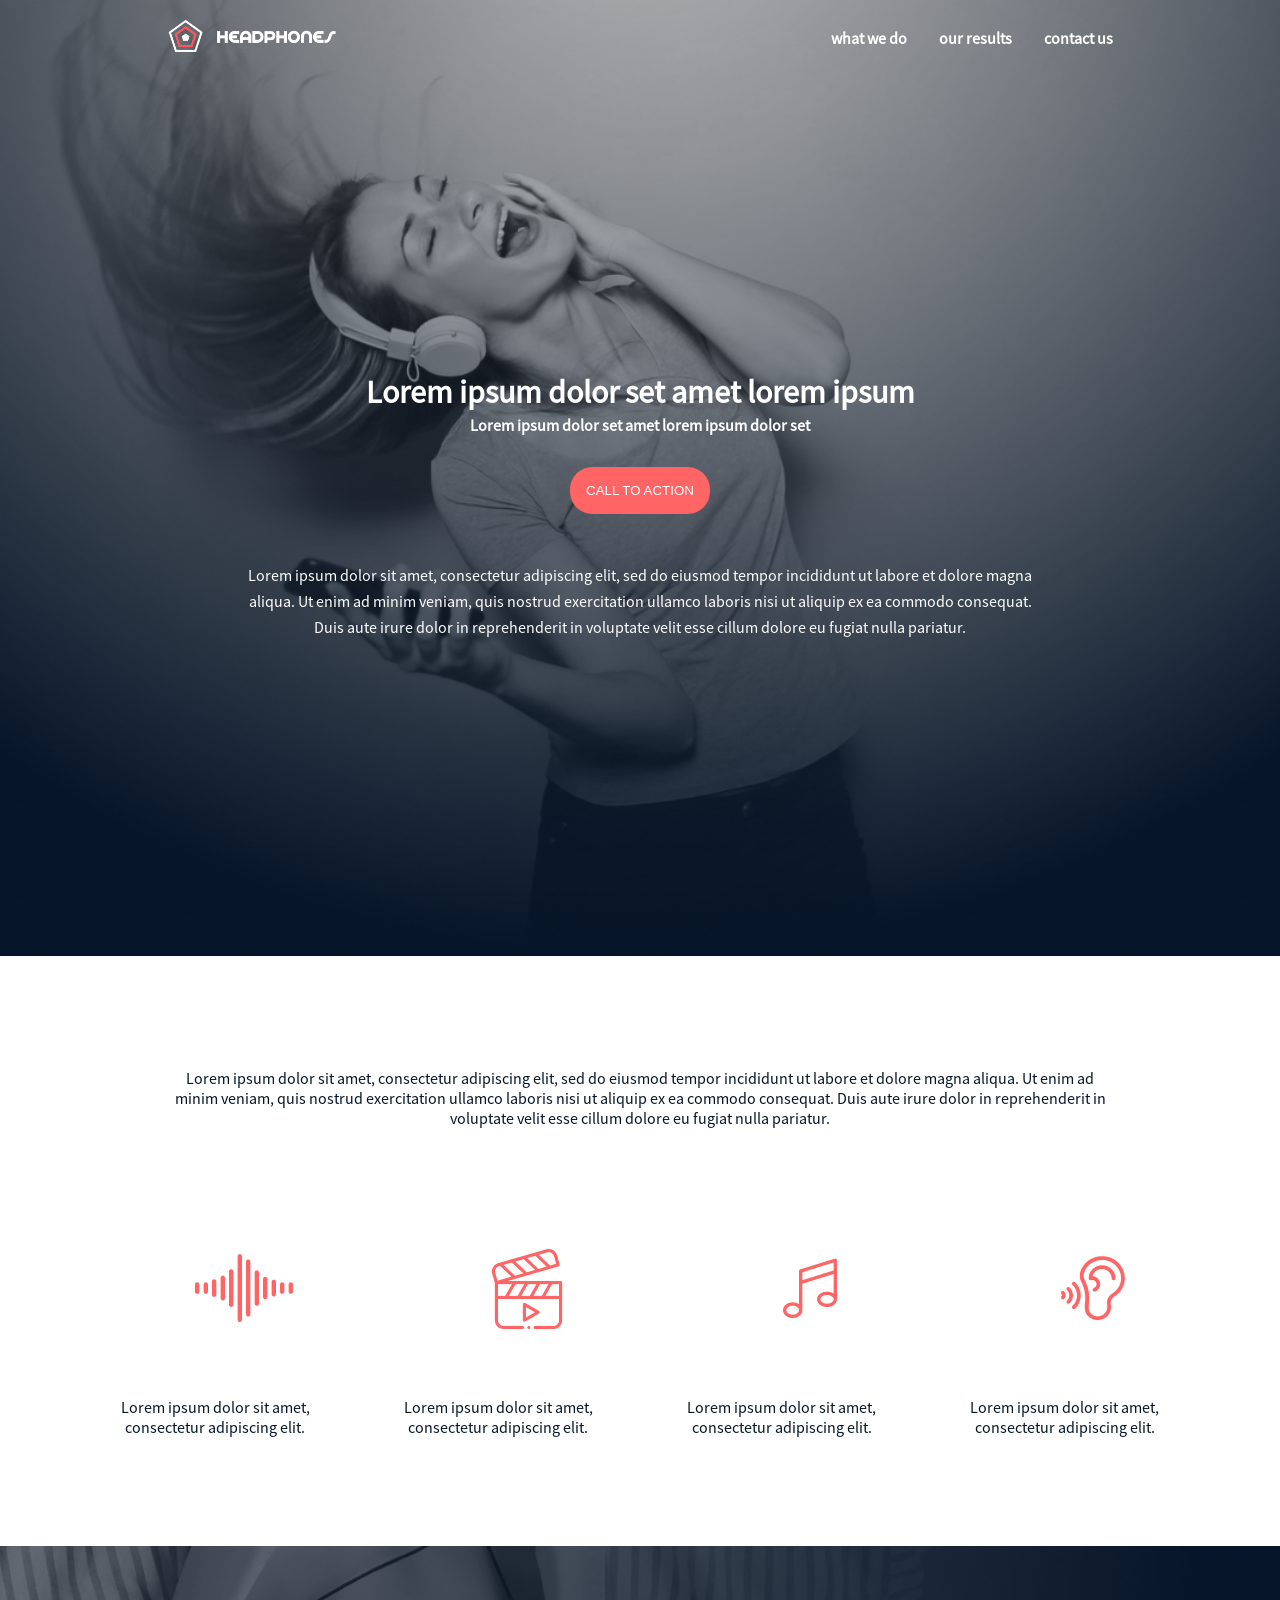
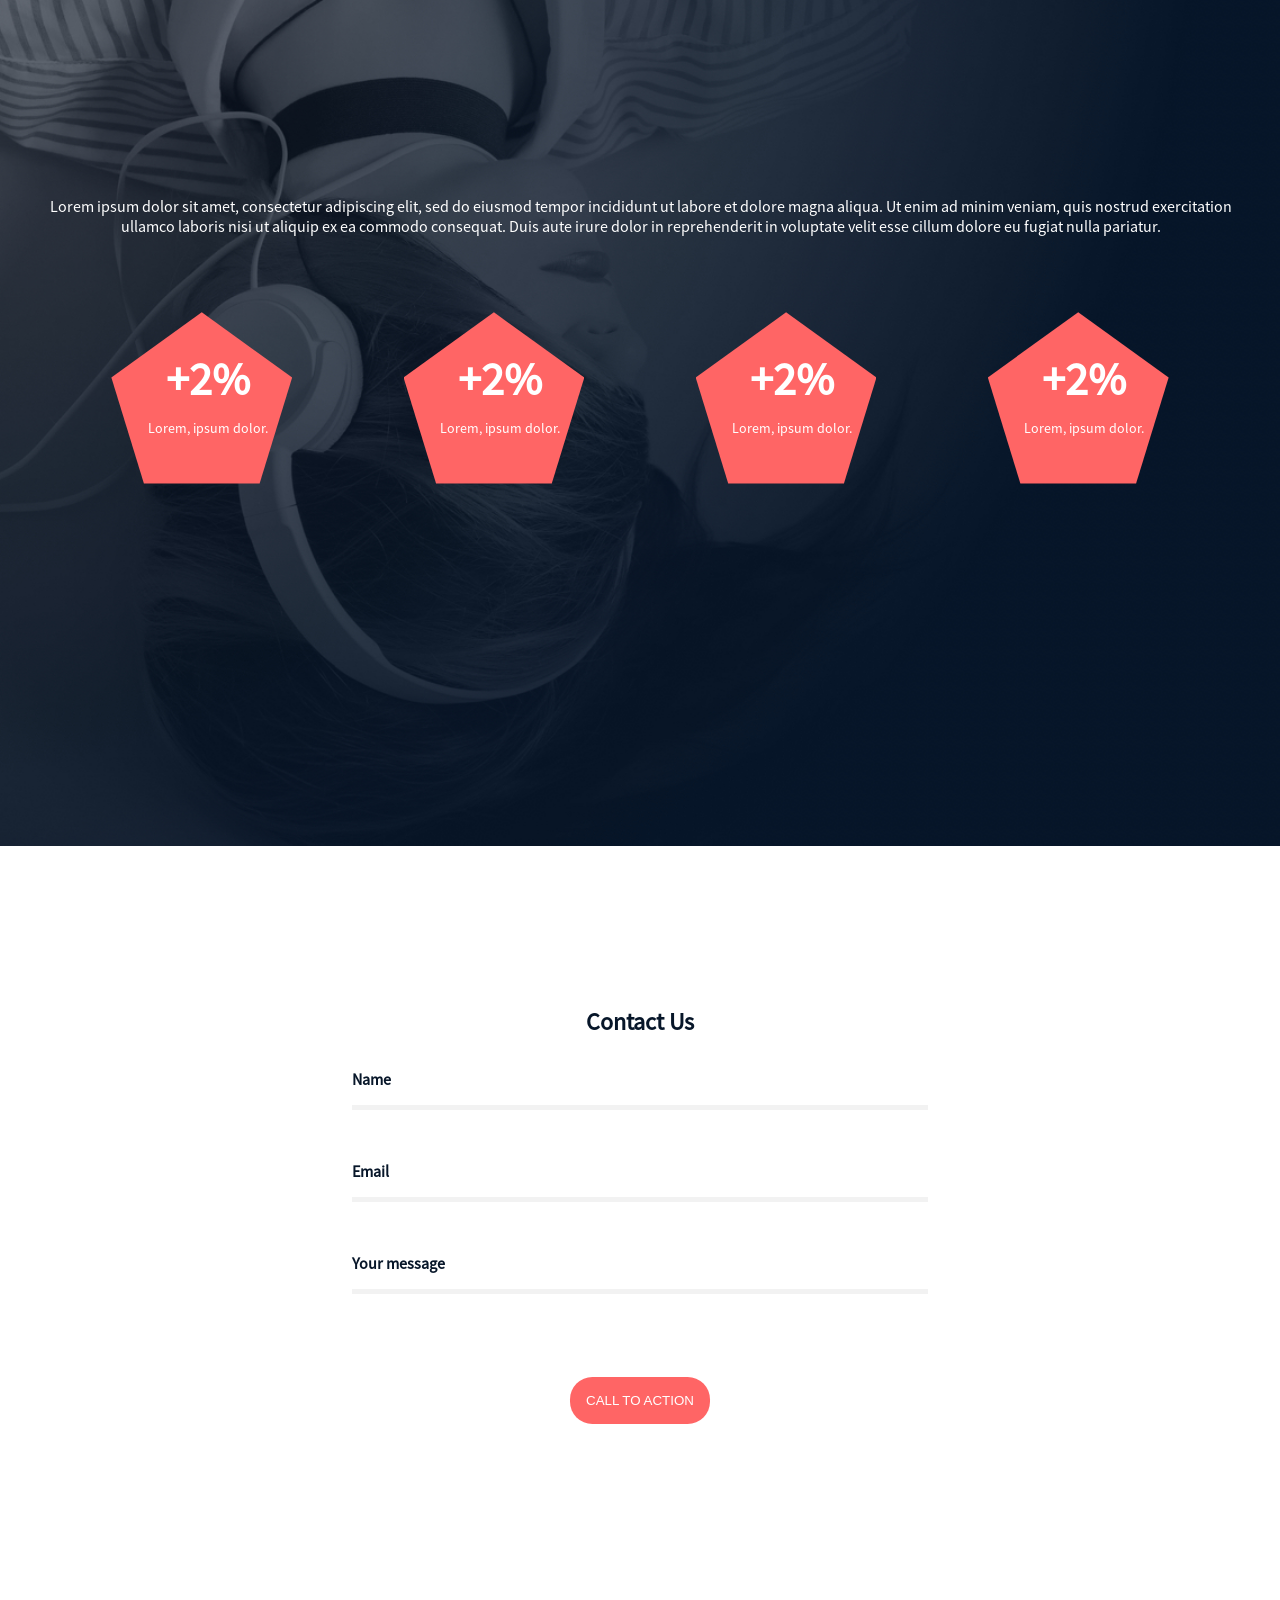
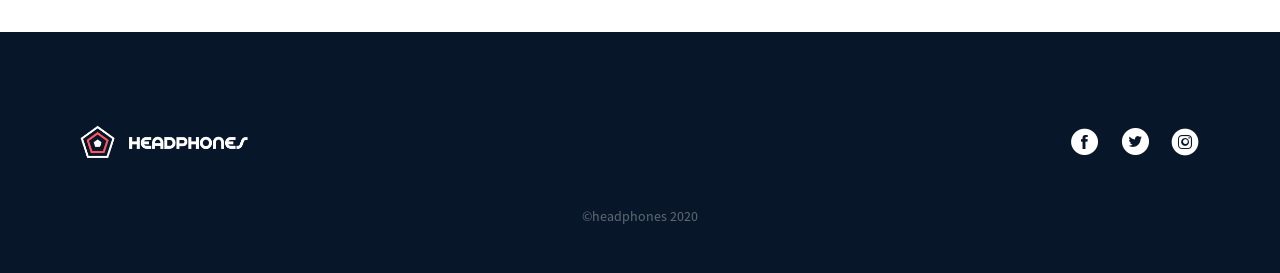
<file: headphones/7-index.html>
<!DOCTYPE html>
<html lang="en">
  <head>
    <meta charset="UTF-8" />
    <meta name="viewport" content="width=device-width, initial-scale=1.0" />
    <title>Sadick's Website</title>
    <!-- favicon -->
    <link rel="shortcut icon" href="images/favicon.ico" type="image/x-icon" />
    <!-- icons link -->
    <link rel="stylesheet" href="holberton_school-icon/style.css" />
    <!-- css stylesheet -->
    <link rel="stylesheet" href="7-styles.css" />
  </head>
  <body>
    <div class="hero--intro">
      <!-- header -->
      <header>
        <div class="headphone-image"><img src="images/logo_headphones.png" alt="headphone" /></div>

        <ul class="nav--links">
          <li><a href="#">what we do</a></li>
          <li><a href="#">our results</a></li>
          <li><a href="#">contact us</a></li>
        </ul>
      </header>
      <section class="hero--section">
        <h1>Lorem ipsum dolor set amet lorem ipsum</h1>

        <h3>Lorem ipsum dolor set amet lorem ipsum dolor set</h3>

        <button type="button" class="cta--btn">call to action</button>

        <p class="desc">Lorem ipsum dolor sit amet, consectetur adipiscing elit, sed do eiusmod tempor incididunt ut labore et dolore magna aliqua. Ut enim ad minim veniam, quis nostrud exercitation ullamco laboris nisi ut aliquip ex ea commodo consequat. Duis aute irure dolor in reprehenderit in voluptate velit esse cillum dolore eu fugiat nulla pariatur.</p>
      </section>
    </div>

    <!-- main -->
    <main>
      <section class="what--we--do">
        <div>
          <p class="what--we--do--desc">Lorem ipsum dolor sit amet, consectetur adipiscing elit, sed do eiusmod tempor incididunt ut labore et dolore magna aliqua. Ut enim ad minim veniam, quis nostrud exercitation ullamco laboris nisi ut aliquip ex ea commodo consequat. Duis aute irure dolor in reprehenderit in voluptate velit esse cillum dolore eu fugiat nulla pariatur.</p>
        </div>
        <div class="activities">
          <div class="sound">
            <div><i class="holberton_school-icon-ic_sound activity"></i></div>
            <p class="activity--desc">Lorem ipsum dolor sit amet, consectetur adipiscing elit.</p>
          </div>
          <div class="movie">
            <div><i class="holberton_school-icon-ic_video activity"></i></div>
            <p class="activity--desc">Lorem ipsum dolor sit amet, consectetur adipiscing elit.</p>
          </div>
          <div class="music">
            <div><i class="holberton_school-icon-ic_music activity"></i></div>
            <p class="activity--desc">Lorem ipsum dolor sit amet, consectetur adipiscing elit.</p>
          </div>
          <div class="hearing">
            <div><i class="holberton_school-icon-ic_hearing activity"></i></div>
            <p class="activity--desc">Lorem ipsum dolor sit amet, consectetur adipiscing elit.</p>
          </div>
        </div>
      </section>

      <section class="our--results">
        <p class="results--desc">Lorem ipsum dolor sit amet, consectetur adipiscing elit, sed do eiusmod tempor incididunt ut labore et dolore magna aliqua. Ut enim ad minim veniam, quis nostrud exercitation ullamco laboris nisi ut aliquip ex ea commodo consequat. Duis aute irure dolor in reprehenderit in voluptate velit esse cillum dolore eu fugiat nulla pariatur.</p>
        <div class="pentagons--container">
          <div class="pentagon--container">
            <div class="pentagon"></div>
            <div class="content">
              <h3>+2%</h3>
              <p>Lorem, ipsum dolor.</p>
            </div>
          </div>
          <div class="pentagon--container">
            <div class="pentagon"></div>
            <div class="content">
              <h3>+2%</h3>
              <p>Lorem, ipsum dolor.</p>
            </div>
          </div>
          <div class="pentagon--container">
            <div class="pentagon"></div>
            <div class="content">
              <h3>+2%</h3>
              <p>Lorem, ipsum dolor.</p>
            </div>
          </div>
          <div class="pentagon--container">
            <div class="pentagon"></div>
            <div class="content">
              <h3>+2%</h3>
              <p>Lorem, ipsum dolor.</p>
            </div>
          </div>
        </div>
      </section>
      <section class="contact--section">
        <h2>Contact Us</h2>

        <form action="#">
          <label for="name">Name</label>
          <input type="text" name="name" id="name" />
          <label for="email">Email</label>
          <input type="email" name="email" id="email" />
          <label for="message">Your message</label>
          <input type="text" name="message" id="message" />

          <button type="submit" class="cta--btn submit--btn">CALL TO ACTION</button>
        </form>
      </section>
    </main>

    <!-- footer -->
    <footer>
      <div class="footer-container">
        <div><img src="images/logo_headphones.png" alt="headphone" /></div>
        <div class="icons">
          <ul>
            <li>
              <a href="#"><i class="holberton_school-icon-ic_facebook"></i></a>
            </li>
            <li>
              <a href="#"><i class="holberton_school-icon-ic_twitter"></i></a>
            </li>
            <li>
              <a href="#"><i class="holberton_school-icon-ic_instagram"></i></a>
            </li>
          </ul>
        </div>
      </div>

      <p class="copy--right">&copy;headphones 2020</p>
    </footer>
  </body>
</html>
</file>
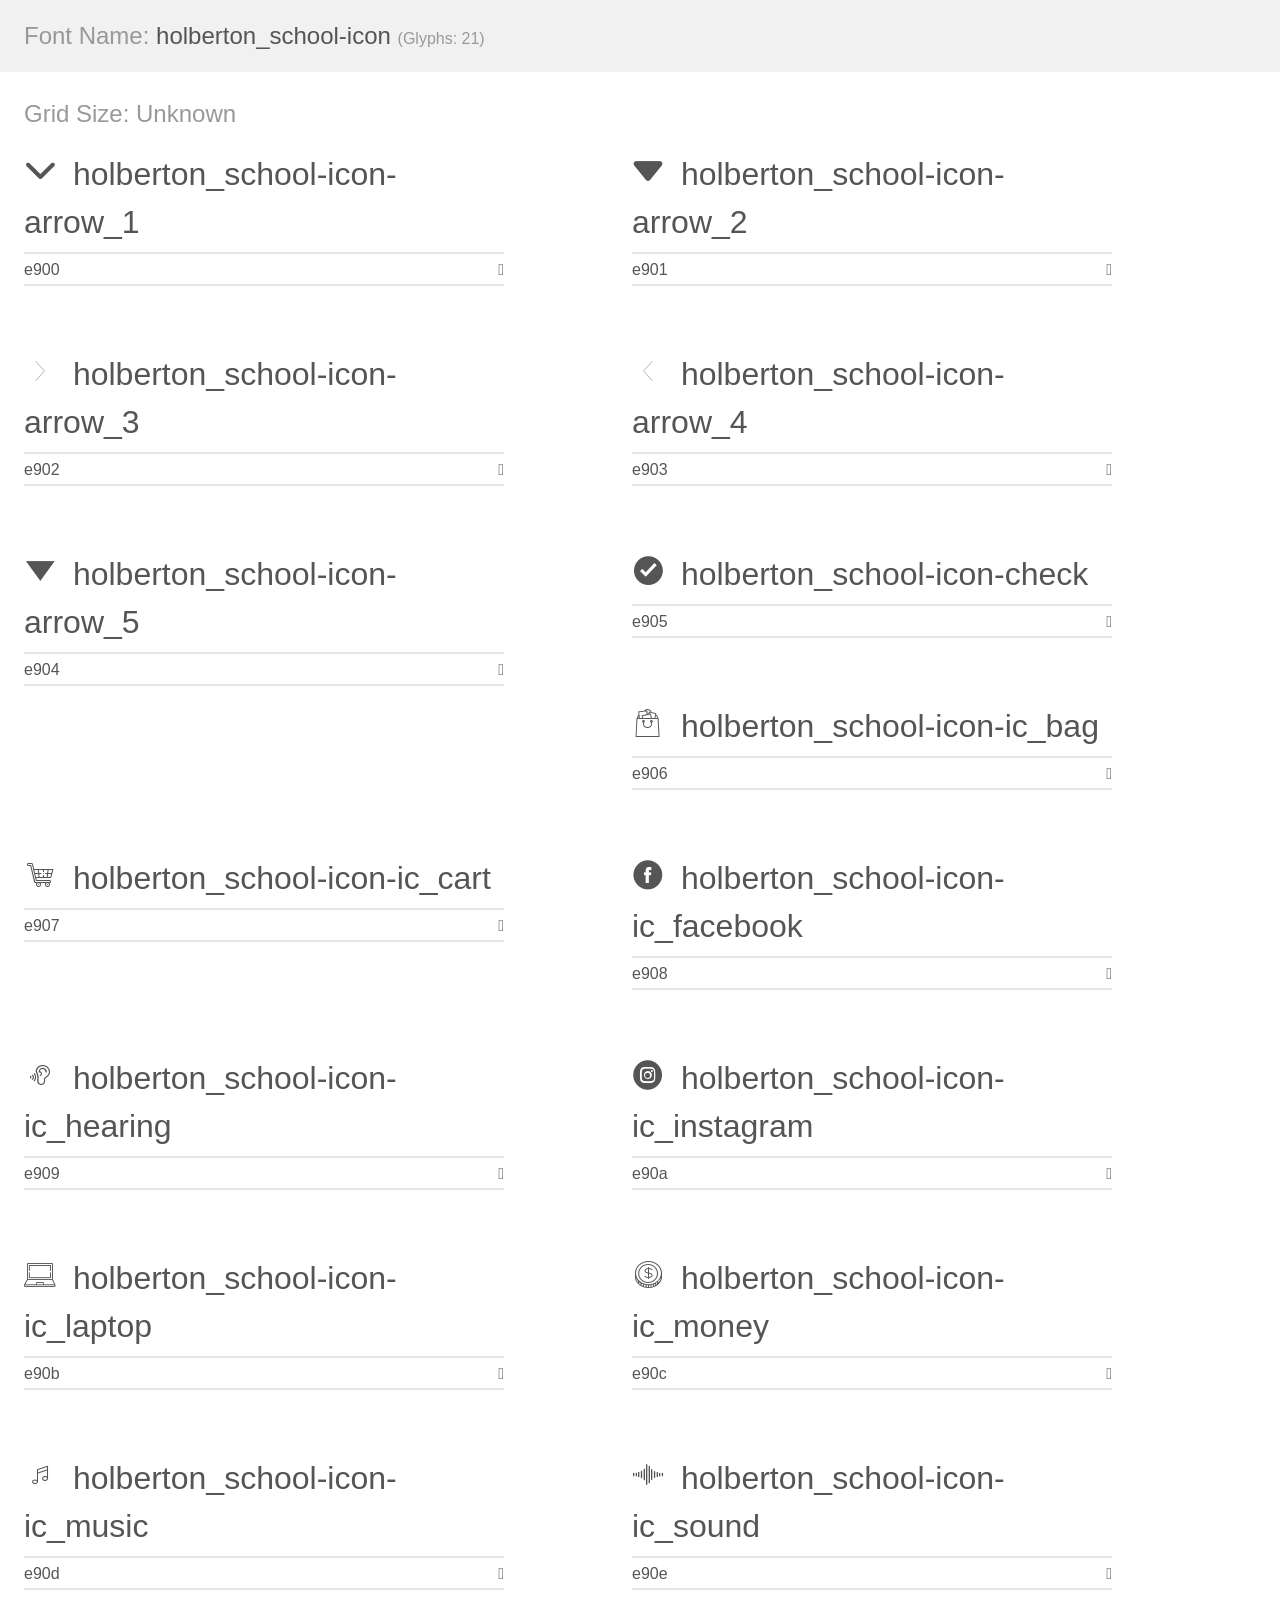
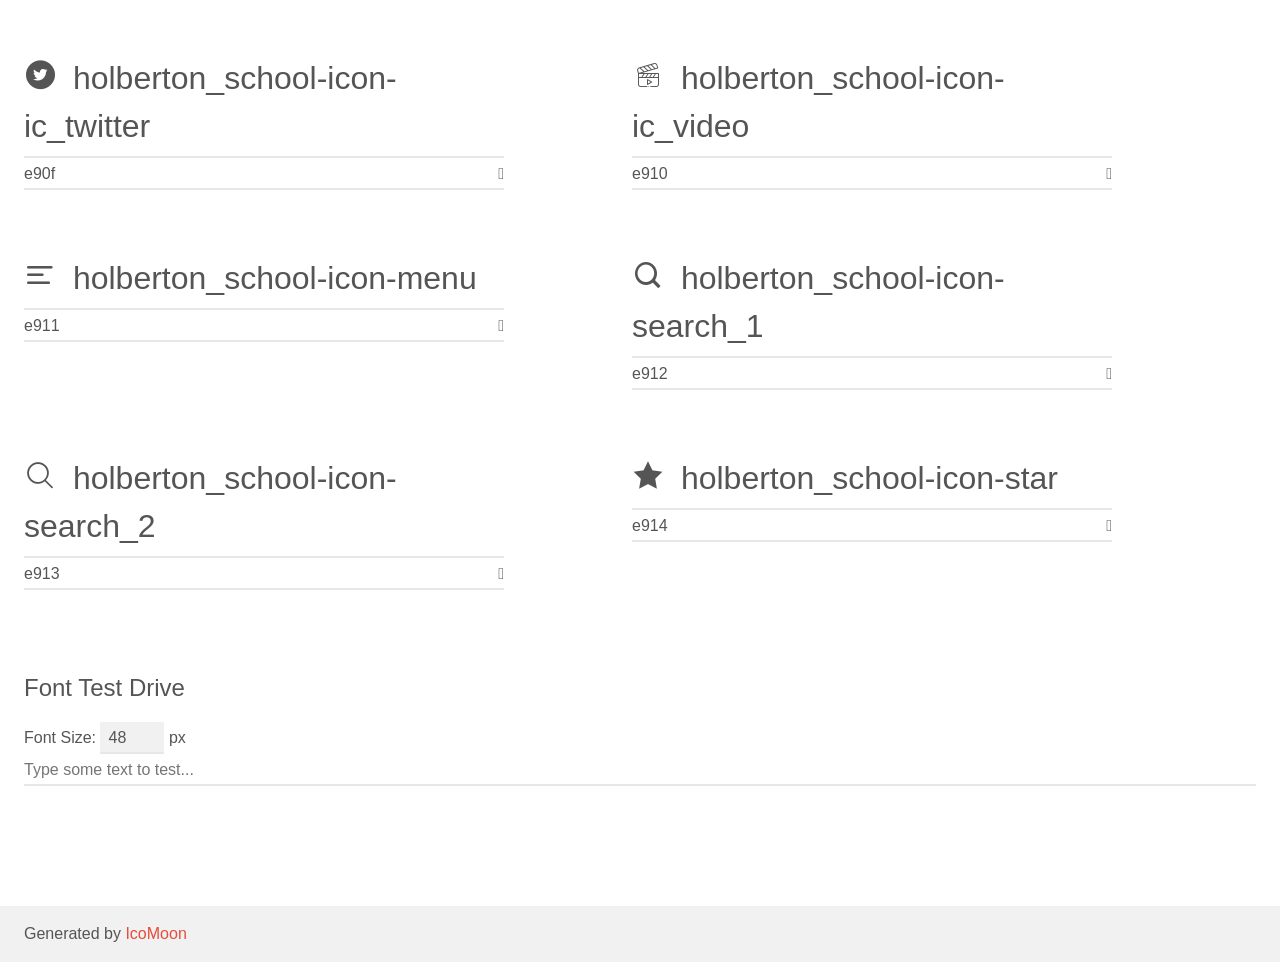
<file: headphones/holberton_school-icon/demo.html>
<!doctype html>
<html>
<head>
    <meta charset="utf-8">
    <title>IcoMoon Demo</title>
    <meta name="description" content="An Icon Font Generated By IcoMoon.io">
    <meta name="viewport" content="width=device-width, initial-scale=1">
    <link rel="stylesheet" href="demo-files/demo.css">
    <link rel="stylesheet" href="style.css"></head>
<body>
    <div class="bgc1 clearfix">
        <h1 class="mhmm mvm"><span class="fgc1">Font Name:</span> holberton_school-icon <small class="fgc1">(Glyphs:&nbsp;21)</small></h1>
    </div>
    <div class="clearfix mhl ptl">
        <h1 class="mvm mtn fgc1">Grid Size: Unknown</h1>
        <div class="glyph fs1">
            <div class="clearfix bshadow0 pbs">
                <span class="holberton_school-icon-arrow_1"></span>
                <span class="mls"> holberton_school-icon-arrow_1</span>
            </div>
            <fieldset class="fs0 size1of1 clearfix hidden-false">
                <input type="text" readonly value="e900" class="unit size1of2" />
                <input type="text" maxlength="1" readonly value="&#xe900;" class="unitRight size1of2 talign-right" />
            </fieldset>
            <div class="fs0 bshadow0 clearfix hidden-true">
                <span class="unit pvs fgc1">liga: </span>
                <input type="text" readonly value="" class="liga unitRight" />
            </div>
        </div>
        <div class="glyph fs1">
            <div class="clearfix bshadow0 pbs">
                <span class="holberton_school-icon-arrow_2"></span>
                <span class="mls"> holberton_school-icon-arrow_2</span>
            </div>
            <fieldset class="fs0 size1of1 clearfix hidden-false">
                <input type="text" readonly value="e901" class="unit size1of2" />
                <input type="text" maxlength="1" readonly value="&#xe901;" class="unitRight size1of2 talign-right" />
            </fieldset>
            <div class="fs0 bshadow0 clearfix hidden-true">
                <span class="unit pvs fgc1">liga: </span>
                <input type="text" readonly value="" class="liga unitRight" />
            </div>
        </div>
        <div class="glyph fs1">
            <div class="clearfix bshadow0 pbs">
                <span class="holberton_school-icon-arrow_3"></span>
                <span class="mls"> holberton_school-icon-arrow_3</span>
            </div>
            <fieldset class="fs0 size1of1 clearfix hidden-false">
                <input type="text" readonly value="e902" class="unit size1of2" />
                <input type="text" maxlength="1" readonly value="&#xe902;" class="unitRight size1of2 talign-right" />
            </fieldset>
            <div class="fs0 bshadow0 clearfix hidden-true">
                <span class="unit pvs fgc1">liga: </span>
                <input type="text" readonly value="" class="liga unitRight" />
            </div>
        </div>
        <div class="glyph fs1">
            <div class="clearfix bshadow0 pbs">
                <span class="holberton_school-icon-arrow_4"></span>
                <span class="mls"> holberton_school-icon-arrow_4</span>
            </div>
            <fieldset class="fs0 size1of1 clearfix hidden-false">
                <input type="text" readonly value="e903" class="unit size1of2" />
                <input type="text" maxlength="1" readonly value="&#xe903;" class="unitRight size1of2 talign-right" />
            </fieldset>
            <div class="fs0 bshadow0 clearfix hidden-true">
                <span class="unit pvs fgc1">liga: </span>
                <input type="text" readonly value="" class="liga unitRight" />
            </div>
        </div>
        <div class="glyph fs1">
            <div class="clearfix bshadow0 pbs">
                <span class="holberton_school-icon-arrow_5"></span>
                <span class="mls"> holberton_school-icon-arrow_5</span>
            </div>
            <fieldset class="fs0 size1of1 clearfix hidden-false">
                <input type="text" readonly value="e904" class="unit size1of2" />
                <input type="text" maxlength="1" readonly value="&#xe904;" class="unitRight size1of2 talign-right" />
            </fieldset>
            <div class="fs0 bshadow0 clearfix hidden-true">
                <span class="unit pvs fgc1">liga: </span>
                <input type="text" readonly value="" class="liga unitRight" />
            </div>
        </div>
        <div class="glyph fs1">
            <div class="clearfix bshadow0 pbs">
                <span class="holberton_school-icon-check"></span>
                <span class="mls"> holberton_school-icon-check</span>
            </div>
            <fieldset class="fs0 size1of1 clearfix hidden-false">
                <input type="text" readonly value="e905" class="unit size1of2" />
                <input type="text" maxlength="1" readonly value="&#xe905;" class="unitRight size1of2 talign-right" />
            </fieldset>
            <div class="fs0 bshadow0 clearfix hidden-true">
                <span class="unit pvs fgc1">liga: </span>
                <input type="text" readonly value="" class="liga unitRight" />
            </div>
        </div>
        <div class="glyph fs1">
            <div class="clearfix bshadow0 pbs">
                <span class="holberton_school-icon-ic_bag"></span>
                <span class="mls"> holberton_school-icon-ic_bag</span>
            </div>
            <fieldset class="fs0 size1of1 clearfix hidden-false">
                <input type="text" readonly value="e906" class="unit size1of2" />
                <input type="text" maxlength="1" readonly value="&#xe906;" class="unitRight size1of2 talign-right" />
            </fieldset>
            <div class="fs0 bshadow0 clearfix hidden-true">
                <span class="unit pvs fgc1">liga: </span>
                <input type="text" readonly value="" class="liga unitRight" />
            </div>
        </div>
        <div class="glyph fs1">
            <div class="clearfix bshadow0 pbs">
                <span class="holberton_school-icon-ic_cart"></span>
                <span class="mls"> holberton_school-icon-ic_cart</span>
            </div>
            <fieldset class="fs0 size1of1 clearfix hidden-false">
                <input type="text" readonly value="e907" class="unit size1of2" />
                <input type="text" maxlength="1" readonly value="&#xe907;" class="unitRight size1of2 talign-right" />
            </fieldset>
            <div class="fs0 bshadow0 clearfix hidden-true">
                <span class="unit pvs fgc1">liga: </span>
                <input type="text" readonly value="" class="liga unitRight" />
            </div>
        </div>
        <div class="glyph fs1">
            <div class="clearfix bshadow0 pbs">
                <span class="holberton_school-icon-ic_facebook"></span>
                <span class="mls"> holberton_school-icon-ic_facebook</span>
            </div>
            <fieldset class="fs0 size1of1 clearfix hidden-false">
                <input type="text" readonly value="e908" class="unit size1of2" />
                <input type="text" maxlength="1" readonly value="&#xe908;" class="unitRight size1of2 talign-right" />
            </fieldset>
            <div class="fs0 bshadow0 clearfix hidden-true">
                <span class="unit pvs fgc1">liga: </span>
                <input type="text" readonly value="" class="liga unitRight" />
            </div>
        </div>
        <div class="glyph fs1">
            <div class="clearfix bshadow0 pbs">
                <span class="holberton_school-icon-ic_hearing"></span>
                <span class="mls"> holberton_school-icon-ic_hearing</span>
            </div>
            <fieldset class="fs0 size1of1 clearfix hidden-false">
                <input type="text" readonly value="e909" class="unit size1of2" />
                <input type="text" maxlength="1" readonly value="&#xe909;" class="unitRight size1of2 talign-right" />
            </fieldset>
            <div class="fs0 bshadow0 clearfix hidden-true">
                <span class="unit pvs fgc1">liga: </span>
                <input type="text" readonly value="" class="liga unitRight" />
            </div>
        </div>
        <div class="glyph fs1">
            <div class="clearfix bshadow0 pbs">
                <span class="holberton_school-icon-ic_instagram"></span>
                <span class="mls"> holberton_school-icon-ic_instagram</span>
            </div>
            <fieldset class="fs0 size1of1 clearfix hidden-false">
                <input type="text" readonly value="e90a" class="unit size1of2" />
                <input type="text" maxlength="1" readonly value="&#xe90a;" class="unitRight size1of2 talign-right" />
            </fieldset>
            <div class="fs0 bshadow0 clearfix hidden-true">
                <span class="unit pvs fgc1">liga: </span>
                <input type="text" readonly value="" class="liga unitRight" />
            </div>
        </div>
        <div class="glyph fs1">
            <div class="clearfix bshadow0 pbs">
                <span class="holberton_school-icon-ic_laptop"></span>
                <span class="mls"> holberton_school-icon-ic_laptop</span>
            </div>
            <fieldset class="fs0 size1of1 clearfix hidden-false">
                <input type="text" readonly value="e90b" class="unit size1of2" />
                <input type="text" maxlength="1" readonly value="&#xe90b;" class="unitRight size1of2 talign-right" />
            </fieldset>
            <div class="fs0 bshadow0 clearfix hidden-true">
                <span class="unit pvs fgc1">liga: </span>
                <input type="text" readonly value="" class="liga unitRight" />
            </div>
        </div>
        <div class="glyph fs1">
            <div class="clearfix bshadow0 pbs">
                <span class="holberton_school-icon-ic_money"></span>
                <span class="mls"> holberton_school-icon-ic_money</span>
            </div>
            <fieldset class="fs0 size1of1 clearfix hidden-false">
                <input type="text" readonly value="e90c" class="unit size1of2" />
                <input type="text" maxlength="1" readonly value="&#xe90c;" class="unitRight size1of2 talign-right" />
            </fieldset>
            <div class="fs0 bshadow0 clearfix hidden-true">
                <span class="unit pvs fgc1">liga: </span>
                <input type="text" readonly value="" class="liga unitRight" />
            </div>
        </div>
        <div class="glyph fs1">
            <div class="clearfix bshadow0 pbs">
                <span class="holberton_school-icon-ic_music"></span>
                <span class="mls"> holberton_school-icon-ic_music</span>
            </div>
            <fieldset class="fs0 size1of1 clearfix hidden-false">
                <input type="text" readonly value="e90d" class="unit size1of2" />
                <input type="text" maxlength="1" readonly value="&#xe90d;" class="unitRight size1of2 talign-right" />
            </fieldset>
            <div class="fs0 bshadow0 clearfix hidden-true">
                <span class="unit pvs fgc1">liga: </span>
                <input type="text" readonly value="" class="liga unitRight" />
            </div>
        </div>
        <div class="glyph fs1">
            <div class="clearfix bshadow0 pbs">
                <span class="holberton_school-icon-ic_sound"></span>
                <span class="mls"> holberton_school-icon-ic_sound</span>
            </div>
            <fieldset class="fs0 size1of1 clearfix hidden-false">
                <input type="text" readonly value="e90e" class="unit size1of2" />
                <input type="text" maxlength="1" readonly value="&#xe90e;" class="unitRight size1of2 talign-right" />
            </fieldset>
            <div class="fs0 bshadow0 clearfix hidden-true">
                <span class="unit pvs fgc1">liga: </span>
                <input type="text" readonly value="" class="liga unitRight" />
            </div>
        </div>
        <div class="glyph fs1">
            <div class="clearfix bshadow0 pbs">
                <span class="holberton_school-icon-ic_twitter"></span>
                <span class="mls"> holberton_school-icon-ic_twitter</span>
            </div>
            <fieldset class="fs0 size1of1 clearfix hidden-false">
                <input type="text" readonly value="e90f" class="unit size1of2" />
                <input type="text" maxlength="1" readonly value="&#xe90f;" class="unitRight size1of2 talign-right" />
            </fieldset>
            <div class="fs0 bshadow0 clearfix hidden-true">
                <span class="unit pvs fgc1">liga: </span>
                <input type="text" readonly value="" class="liga unitRight" />
            </div>
        </div>
        <div class="glyph fs1">
            <div class="clearfix bshadow0 pbs">
                <span class="holberton_school-icon-ic_video"></span>
                <span class="mls"> holberton_school-icon-ic_video</span>
            </div>
            <fieldset class="fs0 size1of1 clearfix hidden-false">
                <input type="text" readonly value="e910" class="unit size1of2" />
                <input type="text" maxlength="1" readonly value="&#xe910;" class="unitRight size1of2 talign-right" />
            </fieldset>
            <div class="fs0 bshadow0 clearfix hidden-true">
                <span class="unit pvs fgc1">liga: </span>
                <input type="text" readonly value="" class="liga unitRight" />
            </div>
        </div>
        <div class="glyph fs1">
            <div class="clearfix bshadow0 pbs">
                <span class="holberton_school-icon-menu"></span>
                <span class="mls"> holberton_school-icon-menu</span>
            </div>
            <fieldset class="fs0 size1of1 clearfix hidden-false">
                <input type="text" readonly value="e911" class="unit size1of2" />
                <input type="text" maxlength="1" readonly value="&#xe911;" class="unitRight size1of2 talign-right" />
            </fieldset>
            <div class="fs0 bshadow0 clearfix hidden-true">
                <span class="unit pvs fgc1">liga: </span>
                <input type="text" readonly value="" class="liga unitRight" />
            </div>
        </div>
        <div class="glyph fs1">
            <div class="clearfix bshadow0 pbs">
                <span class="holberton_school-icon-search_1"></span>
                <span class="mls"> holberton_school-icon-search_1</span>
            </div>
            <fieldset class="fs0 size1of1 clearfix hidden-false">
                <input type="text" readonly value="e912" class="unit size1of2" />
                <input type="text" maxlength="1" readonly value="&#xe912;" class="unitRight size1of2 talign-right" />
            </fieldset>
            <div class="fs0 bshadow0 clearfix hidden-true">
                <span class="unit pvs fgc1">liga: </span>
                <input type="text" readonly value="" class="liga unitRight" />
            </div>
        </div>
        <div class="glyph fs1">
            <div class="clearfix bshadow0 pbs">
                <span class="holberton_school-icon-search_2"></span>
                <span class="mls"> holberton_school-icon-search_2</span>
            </div>
            <fieldset class="fs0 size1of1 clearfix hidden-false">
                <input type="text" readonly value="e913" class="unit size1of2" />
                <input type="text" maxlength="1" readonly value="&#xe913;" class="unitRight size1of2 talign-right" />
            </fieldset>
            <div class="fs0 bshadow0 clearfix hidden-true">
                <span class="unit pvs fgc1">liga: </span>
                <input type="text" readonly value="" class="liga unitRight" />
            </div>
        </div>
        <div class="glyph fs1">
            <div class="clearfix bshadow0 pbs">
                <span class="holberton_school-icon-star"></span>
                <span class="mls"> holberton_school-icon-star</span>
            </div>
            <fieldset class="fs0 size1of1 clearfix hidden-false">
                <input type="text" readonly value="e914" class="unit size1of2" />
                <input type="text" maxlength="1" readonly value="&#xe914;" class="unitRight size1of2 talign-right" />
            </fieldset>
            <div class="fs0 bshadow0 clearfix hidden-true">
                <span class="unit pvs fgc1">liga: </span>
                <input type="text" readonly value="" class="liga unitRight" />
            </div>
        </div>
    </div>

    <!--[if gt IE 8]><!-->
    <div class="mhl clearfix mbl">
        <h1>Font Test Drive</h1>
        <label>
            Font Size: <input id="fontSize" type="number" class="textbox0 mbm"
            min="8" value="48" />
            px
        </label>
        <input id="testText" type="text" class="phl size1of1 mvl"
        placeholder="Type some text to test..." value=""/>
        <div id="testDrive" class="holberton_school-icon-" style="font-family: holberton_school-icon">&nbsp;
        </div>
    </div>
    <!--<![endif]-->
    <div class="bgc1 clearfix">
        <p class="mhl">Generated by <a href="https://icomoon.io/app">IcoMoon</a></p>
    </div>

    <script src="demo-files/demo.js"></script>
</body>
</html>
</file>
<file: css_basic/base.css>
/* Importing webfonts */
/* (If you're learning CSS, you should disregard that) */

@import url(https://fonts.googleapis.com/css?family=Yeseva+One);
@import url(https://fonts.googleapis.com/css?family=Josefin+Sans:400,700,700italic,400italic);

/* CSS reset rules */

html,
html,
div,
span,
applet,
object,
iframe,
h1,
h2,
h3,
h4,
h5,
h6,
p,
blockquote,
pre,
a,
abbr,
acronym,
address,
big,
cite,
code,
del,
dfn,
img,
ins,
kbd,
q,
s,
samp,
small,
strike,
sub,
sup,
tt,
var,
b,
u,
i,
center,
dl,
dt,
dd,
fieldset,
form,
label,
legend,
table,
caption,
tbody,
tfoot,
thead,
tr,
th,
td,
article,
aside,
canvas,
details,
embed,
figure,
figcaption,
footer,
header,
hgroup,
menu,
nav,
output,
ruby,
section,
summary,
time,
mark,
audio,
video {
  margin: 0;
  padding: 0;
  border: 0;
  font-size: 100%;
  font: inherit;
  vertical-align: baseline;
}
/* HTML5 display-role reset for older browsers */
article,
aside,
details,
figcaption,
figure,
footer,
header,
hgroup,
menu,
nav,
section {
  display: block;
}
body {
  line-height: 1;
}
blockquote,
q {
  quotes: none;
}
blockquote:before,
blockquote:after,
q:before,
q:after {
  content: "";
  content: none;
}
table {
  border-collapse: collapse;
  border-spacing: 0;
}

/* Fonts and colors */

body {
  font-family: "Josefin Sans", serif;
  color: rgba(0, 0, 0, 0.8);
}
h1,
h2,
h3,
h4,
h5,
h6,
header {
  font-family: "Yeseva One", sans-serif;
}

/* article {
} */

header {
  border-bottom: 1px solid rgb(221, 221, 221);
  transition: border-bottom-color 1s ease;
}
header a {
  /* color: rgba(0, 0, 0, 0.8); */
  color: rgb(0, 102, 204);
}

header a:hover {
  color: rgb(0, 128, 255);
  text-decoration: underline;
}
aside {
  background: #fafafa;
}
aside p {
  border: 1px solid #bbb;
  background: #ddd;
  color: black;
}
footer a {
  color: rgba(0, 0, 0, 0.8);
}
a {
  color: #f80002;
}

/* Positioning and margins */

@media (min-width: 1100px) {
  body {
    width: 1100px;
    margin: 0 auto;
  }
}

article {
  padding: 50px 15px;
}
article > *:first-child {
  margin-top: 0;
}
aside {
  padding: 50px 15px;
}
header .right {
  float: right;
  margin: 0 10px 15px;
}

/* Header */
header {
  padding: 20px 0;
  height: 80px;
}
header ul {
  list-style: none;
  margin: 0;
  padding: 0;
}
header li {
  display: inline;
  vertical-align: middle;
}
header li:first-child {
  margin: 0;
}
header li a {
  margin: 0 10px;
}
header li.logo {
  font-size: 36px;
}
header a {
  text-decoration: none;
}

/* Aside */

aside p {
  border-radius: 10px;
  padding: 20px 20px;
}

/* Footer */

footer {
  padding: 5px 15px;
  height: 80px;
}

/* Text styles and margins */

p {
  margin-bottom: 15px;
}
h1 {
  font-size: 36px;
  margin: 40px 0 20px;
}
h2 {
  font-size: 32px;
  margin: 30px 0 15px;
}
h3 {
  font-size: 28px;
  margin: 25px 0 10px;
}
h4 {
  font-size: 20px;
  font-weight: bold;
  margin: 20px 0 10px;
}
h5 {
  font-size: 18px;
  font-weight: bold;
  margin: 15px 0 10px;
}
h6 {
  font-weight: bold;
  margin: 5px 0;
}

@media (max-width: 800px) {
  body.works_on_smartphone {
    display: block;
  }
  body.works_on_smartphone main {
    display: block;
  }
  header .right {
    float: none;
  }
}
</file>
<file: css_basic/styles.css>
/* body styles */
body {
  min-height: 100vh;
  min-width: 100%;

  display: flex;
  flex-direction: column;
}

/* header styles */
header {
  display: flex;
  align-items: center;
  justify-content: center;
}

/* main styles */
main {
  display: flex;
  flex-direction: row;
  flex: auto;
  margin-left: 0.5rem;
}

/* article styles */
article {
  flex: 2;
  overflow-y: auto;
}

/* aside styles */
aside {
  flex: 1;
  overflow-y: auto;
}
</file>
<file: headphones/holberton_school-icon/style.css>
@font-face {
  font-family: "holberton_school-icon";
  src: url("fonts/holberton_school-icon.eot?sq4eq4");
  src: url("fonts/holberton_school-icon.eot?sq4eq4#iefix") format("embedded-opentype"), url("fonts/holberton_school-icon.ttf?sq4eq4") format("truetype"), url("fonts/holberton_school-icon.woff?sq4eq4") format("woff"), url("fonts/holberton_school-icon.svg?sq4eq4#holberton_school-icon") format("svg");
  font-weight: normal;
  font-style: normal;
  font-display: block;
}

[class^="holberton_school-icon-"],
[class*=" holberton_school-icon-"] {
  /* use !important to prevent issues with browser extensions that change fonts */
  font-family: "holberton_school-icon" !important;
  speak: none;
  font-style: normal;
  font-weight: normal;
  font-variant: normal;
  text-transform: none;
  line-height: 1;

  /* Better Font Rendering =========== */
  -webkit-font-smoothing: antialiased;
  -moz-osx-font-smoothing: grayscale;
}

.holberton_school-icon-arrow_1:before {
  content: "\e900";
}
.holberton_school-icon-arrow_2:before {
  content: "\e901";
}
.holberton_school-icon-arrow_3:before {
  content: "\e902";
}
.holberton_school-icon-arrow_4:before {
  content: "\e903";
}
.holberton_school-icon-arrow_5:before {
  content: "\e904";
}
.holberton_school-icon-check:before {
  content: "\e905";
}
.holberton_school-icon-ic_bag:before {
  content: "\e906";
}
.holberton_school-icon-ic_cart:before {
  content: "\e907";
}
.holberton_school-icon-ic_facebook:before {
  content: "\e908";
}
.holberton_school-icon-ic_hearing:before {
  content: "\e909";
}
.holberton_school-icon-ic_instagram:before {
  content: "\e90a";
}
.holberton_school-icon-ic_laptop:before {
  content: "\e90b";
}
.holberton_school-icon-ic_money:before {
  content: "\e90c";
}
.holberton_school-icon-ic_music:before {
  content: "\e90d";
}
.holberton_school-icon-ic_sound:before {
  content: "\e90e";
}
.holberton_school-icon-ic_twitter:before {
  content: "\e90f";
}
.holberton_school-icon-ic_video:before {
  content: "\e910";
}
.holberton_school-icon-menu:before {
  content: "\e911";
}
.holberton_school-icon-search_1:before {
  content: "\e912";
}
.holberton_school-icon-search_2:before {
  content: "\e913";
}
.holberton_school-icon-star:before {
  content: "\e914";
}
</file>
<file: headphones/1-styles.css>
/* reset styles */
* {
  margin: 0;
  padding: 0;
  box-sizing: border-box;
}

li {
  list-style: none;
}

li a {
  text-decoration: none;
}

/* font family set-up */
@font-face {
  font-family: "Source Sans Pro";
  src: url("./fonts/SourceSansPro-Regular.otf") format("opentype");
  font-weight: normal;
  font-size: 0.75rem;
}

/* custom properties */
:root {
  /* colors  */
  --light-orange-color: #ff6565;
  --white-color: #fff;
  --light-white: #f2f2f2;
  --black-color: #071629;
  --font-family: "Source Sans Pro";
  --font-weight-400: 400;
  --font-weight-500: 500;
  --font-weight-700: 700;
  --font-weight-900: 900;
  --font-size: 1rem;
}

/* body styles */
body {
  font-family: var(--font-family);
  font-size: var(--font-size);
  width: 100%;
  min-height: 100vh;
  color: var(--white-color);
  text-align: center;
}

/* hero intro styles */
.hero--intro {
  background: url(images/headphones_hero_1.jpg) no-repeat center / cover;
  width: 100%;
  min-height: 100vh;
  padding-top: 1.2rem;
}

/* header */
header {
  display: flex;
  align-items: center;
  justify-content: space-around;
}

/* image  */
.headphone-image {
  margin-left: -5rem;
}

.headphone-image img {
  width: 10.5rem;
}

/* nav links */
.nav--links {
  margin-right: -5rem;
  display: flex;
  align-items: center;
  gap: 2rem;
  font-weight: var(--font-weight-700);
}

.nav--links li a {
  color: var(--white-color);
}

.nav--links li a:hover {
  color: var(--light-orange-color);
}

/* hero section */
.hero--section {
  display: flex;
  align-items: center;
  justify-content: center;
  flex-direction: column;
  min-height: 100vh;
}

/* hero section h1 and h3 */
.hero--section h1,
h3 {
  font-weight: var(--font-weight-700);
}

/* hero section h1 */
.hero--section h1 {
  font-size: 2rem;
  margin-bottom: 0.2rem;
}

/* hero section h3 */
.hero--section h3 {
  font-size: var(--font-size);
}

/* cta button */
.cta--btn {
  background-color: var(--light-orange-color);
  color: var(--white-color);
  border: none;
  outline: none;
  border-radius: 1.4rem;
  text-transform: uppercase;
  margin: 2rem 0 3rem 0;
  padding: 1rem;
  cursor: pointer;
}

.cta--btn:hover {
  transform: scale(1.1);
  transition: transform 0.3s ease-out;
  opacity: 0.9;
}

/* desc  */
.desc {
  margin: 0 15rem 0 15rem;
  line-height: 26px;
  font-family: var(--font-weight-400);
}

/* what--we--do section */
.what--we--do {
  color: var(--black-color);
  margin: 7rem 1rem 2rem 1rem;
}

/* what--we--do-desc */
.what--we--do--desc {
  margin: 0 9.5rem 0 9.5rem;
}

/* activities */
.activities {
  display: flex;
  flex-direction: row;
  align-items: center;
  justify-content: center;
  margin: 6.8rem 3.6rem 6.8rem 3.6rem;
}

.activity {
  font-size: 6.5rem;
  color: var(--light-orange-color);
  margin-bottom: 3.5rem;
  display: block;
}

/* activities--desc */
.activity--desc {
  margin-inline: 2rem;
}

/* media queries( screen 480px or less */
@media (max-width: 30rem) {
  /* helpers styles */
  h1,
  .desc,
  .what--we--do--desc {
    padding: 0 0.7rem 0 0.7rem;
  }

  .activities > *:not(:first-child) {
    margin-top: 2rem;
  }

  /* image */
  .headphone-image {
    width: 7rem;
    margin-left: -10rem;
  }

  /* nav-links */
  .nav--links {
    display: none;
  }

  /* h1 */
  h1 {
    margin-top: 12rem;
  }

  /* desc */
  .desc {
    margin: 0 0 6.6rem 0;
  }

  /* what--we--do-desc */
  .what--we--do--desc {
    margin: 0 2rem 0 2rem;
  }

  /* activities */
  .activities {
    display: flex;
    flex-direction: column;
    align-items: center;
    justify-content: center;
    margin: 6.8rem 3.6rem 6.8rem 3.6rem;
  }
}
</file>
<file: headphones/2-styles.css>
/* reset styles */
* {
  margin: 0;
  padding: 0;
  box-sizing: border-box;
}

li {
  list-style: none;
}

li a {
  text-decoration: none;
}

/* font family set-up */
@font-face {
  font-family: "Source Sans Pro";
  src: url("./fonts/SourceSansPro-Regular.otf") format("opentype");
  font-weight: normal;
  font-size: 0.75rem;
}

/* custom properties */
:root {
  /* colors  */
  --light-orange-color: #ff6565;
  --white-color: #ffffff;
  --light-white: #f2f2f2;
  --black-color: #071629;
  --font-family: "Source Sans Pro";
  --font-weight-400: 400;
  --font-weight-500: 500;
  --font-weight-700: 700;
  --font-weight-900: 900;
  --font-size: 1rem;
}

/* body styles */
body {
  font-family: var(--font-family);
  font-size: var(--font-size);
  width: 100%;
  min-height: 100vh;
  color: var(--white-color);
  text-align: center;
}

/* hero intro styles */
.hero--intro {
  background: url(images/headphones_hero_1.jpg) no-repeat center / cover;
  width: 100%;
  min-height: 100vh;
  padding-top: 1.2rem;
}

/* header */
header {
  display: flex;
  align-items: center;
  justify-content: space-around;
}

/* image  */
.headphone-image {
  margin-left: -5rem;
}

.headphone-image img {
  width: 10.5rem;
}

/* nav links */
.nav--links {
  margin-right: -5rem;
  display: flex;
  align-items: center;
  gap: 2rem;
  font-weight: var(--font-weight-700);
}

.nav--links li a {
  color: var(--white-color);
}

.nav--links li a:hover {
  color: var(--light-orange-color);
}

/* hero section */
.hero--section {
  display: flex;
  align-items: center;
  justify-content: center;
  flex-direction: column;
  min-height: 100vh;
}

/* hero section h1 and h3 */
.hero--section h1,
h3 {
  font-weight: var(--font-weight-700);
}

/* hero section h1 */
.hero--section h1 {
  font-size: 2rem;
  margin-bottom: 0.2rem;
}

/* hero section h3 */
.hero--section h3 {
  font-size: var(--font-size);
}

/* cta button */
.cta--btn {
  background-color: var(--light-orange-color);
  color: var(--white-color);
  border: none;
  outline: none;
  border-radius: 1.4rem;
  text-transform: uppercase;
  margin: 2rem 0 3rem 0;
  padding: 1rem;
  cursor: pointer;
}

.cta--btn:hover {
  transform: scale(1.1);
  transition: transform 0.3s ease-out;
  opacity: 0.9;
}

/* desc  */
.desc {
  margin: 0 15rem 0 15rem;
  line-height: 26px;
  font-family: var(--font-weight-400);
}

/* what--we--do section */
.what--we--do {
  color: var(--black-color);
  margin: 7rem 1rem 2rem 1rem;
}

/* what--we--do-desc */
.what--we--do--desc {
  margin: 0 9.5rem 0 9.5rem;
}

/* activities */
.activities {
  display: flex;
  flex-direction: row;
  align-items: center;
  justify-content: center;
  margin: 6.8rem 3.6rem 6.8rem 3.6rem;
}

.activity {
  font-size: 6.5rem;
  color: var(--light-orange-color);
  margin-bottom: 3.5rem;
  display: block;
}

/* activities--desc */
.activity--desc {
  margin-inline: 2rem;
}

/* our--results section */
.our--results {
  background: url("images/headphones_hero_2.jpg") no-repeat center / cover;
  min-height: 100vh;
}

.pentagons--container {
  display: flex;
  align-items: center;
  justify-content: space-evenly;
}

/* result--desc */
.results--desc {
  padding-top: 15.6rem;
  margin-inline: 2.25rem 2.1rem;
  margin-bottom: 4.8rem;
}

/* pentagon */
.pentagon {
  position: relative;
}

/* pentagon img */
.pentagon img {
  width: 11.3rem;
  height: 10.7rem;
}

.content {
  position: absolute;
  top: 22%;
  left: 20%;
}

.content h3 {
  font-size: 2.875rem;
  font-weight: var(--font-weight-700);
  color: var(--white-color);
}

.content p {
  font-size: 0.875rem;
  margin-top: 0.7rem;
}

/* media queries( screen 480px or less */
@media (max-width: 30rem) {
  /* helpers styles */
  h1,
  .desc,
  .what--we--do--desc {
    padding: 0 0.7rem 0 0.7rem;
  }

  .activities > *:not(:first-child) {
    margin-top: 2rem;
  }

  /* image */
  .headphone-image {
    width: 7rem;
    margin-left: -10rem;
  }

  /* nav-links */
  .nav--links {
    display: none;
  }

  /* h1 */
  h1 {
    margin-top: 12rem;
  }

  /* desc */
  .desc {
    margin: 0 0 6.6rem 0;
  }

  /* what--we--do-desc */
  .what--we--do--desc {
    margin: 0 2rem 0 2rem;
  }

  /* activities */
  .activities {
    display: flex;
    flex-direction: column;
    align-items: center;
    justify-content: center;
    margin: 6.8rem 3.6rem 6.8rem 3.6rem;
  }

  /* our--results--section */

  .pentagon:first-child {
    margin-bottom: 3.75rem;
  }

  /*  */
  .pentagons--container {
    flex-direction: column;
  }

  /* first child */
  .pentagons--container > *:not(:first-child) {
    margin-top: 2.6rem;
  }

  /* last child */
  .pentagons--container:last-child {
    padding-bottom: 2rem;
  }
}
</file>
<file: headphones/3-styles.css>
/* reset styles */
* {
  margin: 0;
  padding: 0;
  box-sizing: border-box;
}

li {
  list-style: none;
}

li a {
  text-decoration: none;
}

/* font family set-up */
@font-face {
  font-family: "Source Sans Pro";
  src: url("./fonts/SourceSansPro-Regular.otf") format("opentype");
  font-weight: normal;
  font-size: 0.75rem;
}

/* custom properties */
:root {
  /* colors  */
  --light-red-color: #ff6565;
  --white-color: #ffffff;
  --light-white: #f2f2f2;
  --black-color: #071629;
  --font-family: "Source Sans Pro";
  --font-weight-400: 400;
  --font-weight-500: 500;
  --font-weight-700: 700;
  --font-weight-900: 900;
  --font-size: 1rem;
}

/* body styles */
body {
  font-family: var(--font-family);
  font-size: var(--font-size);
  width: 100%;
  min-height: 100vh;
  color: var(--white-color);
  text-align: center;
}

/* hero intro styles */
.hero--intro {
  background: url(images/headphones_hero_1.jpg) no-repeat center / cover;
  width: 100%;
  min-height: 100vh;
  padding-top: 1.2rem;
}

/* header */
header {
  display: flex;
  align-items: center;
  justify-content: space-around;
}

/* image  */
.headphone-image {
  margin-left: -5rem;
}

.headphone-image img {
  width: 10.5rem;
}

/* nav links */
.nav--links {
  margin-right: -5rem;
  display: flex;
  align-items: center;
  gap: 2rem;
  font-weight: var(--font-weight-700);
}

.nav--links li a {
  color: var(--white-color);
}

.nav--links li a:hover {
  color: var(--light-red-color);
}

/* hero section */
.hero--section {
  display: flex;
  align-items: center;
  justify-content: center;
  flex-direction: column;
  min-height: 100vh;
}

/* hero section h1 and h3 */
.hero--section h1,
h3 {
  font-weight: var(--font-weight-700);
}

/* hero section h1 */
.hero--section h1 {
  font-size: 2rem;
  margin-bottom: 0.2rem;
}

/* hero section h3 */
.hero--section h3 {
  font-size: var(--font-size);
}

/* cta button */
.cta--btn {
  background-color: var(--light-red-color);
  color: var(--white-color);
  border: none;
  outline: none;
  border-radius: 1.4rem;
  text-transform: uppercase;
  margin: 2rem 0 3rem 0;
  padding: 1rem;
  cursor: pointer;
}

.cta--btn:hover {
  transform: scale(1.1);
  transition: transform 0.3s ease-out;
  opacity: 0.9;
}

/* desc  */
.desc {
  margin: 0 15rem 0 15rem;
  line-height: 26px;
  font-family: var(--font-weight-400);
}

/* what--we--do section */
.what--we--do {
  color: var(--black-color);
  margin: 7rem 1rem 2rem 1rem;
}

/* what--we--do-desc */
.what--we--do--desc {
  margin: 0 9.5rem 0 9.5rem;
}

/* activities */
.activities {
  display: flex;
  flex-direction: row;
  align-items: center;
  justify-content: center;
  margin: 6.8rem 3.6rem 6.8rem 3.6rem;
}

.activity {
  font-size: 6.5rem;
  color: var(--light-red-color);
  margin-bottom: 3.5rem;
  display: block;
}

/* activities--desc */
.activity--desc {
  margin-inline: 2rem;
}

/* our--results section */
.our--results {
  background: url("images/headphones_hero_2.jpg") no-repeat center / cover;
  min-height: 100vh;
}

.pentagons--container {
  display: flex;
  align-items: center;
  justify-content: space-evenly;
}

/* result--desc */
.results--desc {
  padding-top: 15.6rem;
  margin-inline: 2.25rem 2.1rem;
  margin-bottom: 4.8rem;
}

/* pentagon */
.pentagon {
  position: relative;
}

/* pentagon img */
.pentagon img {
  width: 11.3rem;
  height: 10.7rem;
}

.content {
  position: absolute;
  top: 22%;
  left: 20%;
}

/* h3 */
.content h3 {
  font-size: 2.875rem;
  font-weight: var(--font-weight-700);
  color: var(--white-color);
}

/* p */
.content p {
  font-size: 0.875rem;
  margin-top: 0.7rem;
}

/* contact us section */
.contact--section {
  color: var(--black-color);
  padding: 10rem;
  width: 70%;
  margin-inline: auto;
}

.contact--section > *:not(:first-child) {
  display: flex;
  align-items: flex-start;
  justify-content: center;
  flex-direction: column;
}

/* h2 */
.contact--section h2 {
  margin-bottom: 2rem;
  text-align: center;
}

form {
  width: 100%;
}

/* label   */
form label {
  margin-bottom: 1rem;
  font-weight: var(--font-weight-700);
  display: block;
}

/* input  */
form input {
  border: none;
  outline: none;
  border-top: 5px solid var(--light-white);
  width: 100%;
  height: 2.5rem;
  margin-bottom: 1rem;
}

form .submit--btn {
  align-self: center;
}

/* media queries( screen 480px or less */
@media (max-width: 30rem) {
  /* helpers styles */
  h1,
  .desc,
  .what--we--do--desc {
    padding: 0 0.7rem 0 0.7rem;
  }

  /* all child elements except the first child */
  .activities > *:not(:first-child) {
    margin-top: 2rem;
  }

  /* image */
  .headphone-image {
    width: 7rem;
    margin-left: -10rem;
  }

  /* nav-links */
  .nav--links {
    display: none;
  }

  /* h1 */
  h1 {
    margin-top: 12rem;
  }

  /* desc */
  .desc {
    margin: 0 0 6.6rem 0;
  }

  /* what--we--do-desc */
  .what--we--do--desc {
    margin: 0 2rem 0 2rem;
  }

  /* activities */
  .activities {
    display: flex;
    flex-direction: column;
    align-items: center;
    justify-content: center;
    margin: 6.8rem 3.6rem 6.8rem 3.6rem;
  }

  /* our--results--section */

  .pentagon:first-child {
    margin-bottom: 3.75rem;
  }

  /*  */
  .pentagons--container {
    flex-direction: column;
  }

  /* first child */
  .pentagons--container > *:not(:first-child) {
    margin-top: 2.6rem;
  }

  /* last child */
  .pentagons--container:last-child {
    padding-bottom: 2rem;
  }

  /* contact us section */
  .contact--section {
    width: 100%;
  }

  form input {
    width: 160%;
  }
}
</file>
<file: headphones/4-styles.css>
/* reset styles */
* {
  margin: 0;
  padding: 0;
  box-sizing: border-box;
}

li {
  list-style: none;
}

li a {
  text-decoration: none;
  color: var(--white-color);
}

/* font family set-up */
@font-face {
  font-family: "Source Sans Pro";
  src: url("./fonts/SourceSansPro-Regular.otf") format("opentype");
  font-weight: normal;
  font-size: 0.75rem;
}

/* custom properties */
:root {
  /* colors  */
  --light-red-color: #ff6565;
  --white-color: #ffffff;
  --light-white: #f2f2f2;
  --black-color: #071629;
  --font-family: "Source Sans Pro";
  --font-weight-400: 400;
  --font-weight-500: 500;
  --font-weight-700: 700;
  --font-weight-900: 900;
  --font-size: 1rem;
}

/* body styles */
body {
  font-family: var(--font-family);
  font-size: var(--font-size);
  width: 100%;
  min-height: 100vh;
  color: var(--white-color);
  text-align: center;
}

/* hero intro styles */
.hero--intro {
  background: url(images/headphones_hero_1.jpg) no-repeat center / cover;
  width: 100%;
  min-height: 100vh;
  padding-top: 1.2rem;
}

/* header */
header {
  display: flex;
  align-items: center;
  justify-content: space-around;
}

/* image  */
.headphone-image {
  margin-left: -5rem;
}

.headphone-image img {
  width: 10.5rem;
}

/* nav links */
.nav--links {
  margin-right: -5rem;
  display: flex;
  align-items: center;
  gap: 2rem;
  font-weight: var(--font-weight-700);
}

.nav--links li a {
  color: var(--white-color);
}

.nav--links li a:hover {
  color: var(--light-red-color);
}

/* hero section */
.hero--section {
  display: flex;
  align-items: center;
  justify-content: center;
  flex-direction: column;
  min-height: 100vh;
}

/* hero section h1 and h3 */
.hero--section h1,
h3 {
  font-weight: var(--font-weight-700);
}

/* hero section h1 */
.hero--section h1 {
  font-size: 2rem;
  margin-bottom: 0.2rem;
}

/* hero section h3 */
.hero--section h3 {
  font-size: var(--font-size);
}

/* cta button */
.cta--btn {
  background-color: var(--light-red-color);
  color: var(--white-color);
  border: none;
  outline: none;
  border-radius: 1.4rem;
  text-transform: uppercase;
  margin: 2rem 0 3rem 0;
  padding: 1rem;
  cursor: pointer;
}

.cta--btn:hover {
  transform: scale(1.1);
  transition: transform 0.3s ease-out;
  opacity: 0.9;
}

/* desc  */
.desc {
  margin: 0 15rem 0 15rem;
  line-height: 26px;
  font-family: var(--font-weight-400);
}

/* what--we--do section */
.what--we--do {
  color: var(--black-color);
  margin: 7rem 1rem 2rem 1rem;
}

/* what--we--do-desc */
.what--we--do--desc {
  margin: 0 9.5rem 0 9.5rem;
}

/* activities */
.activities {
  display: flex;
  flex-direction: row;
  align-items: center;
  justify-content: center;
  margin: 6.8rem 3.6rem 6.8rem 3.6rem;
}

.activity {
  font-size: 6.5rem;
  color: var(--light-red-color);
  margin-bottom: 3.5rem;
  display: block;
}

/* activities--desc */
.activity--desc {
  margin-inline: 2rem;
}

/* our--results section */
.our--results {
  background: url("images/headphones_hero_2.jpg") no-repeat center / cover;
  min-height: 100vh;
}

.pentagons--container {
  display: flex;
  align-items: center;
  justify-content: space-evenly;
}

/* result--desc */
.results--desc {
  padding-top: 15.6rem;
  margin-inline: 2.25rem 2.1rem;
  margin-bottom: 4.8rem;
}

/* pentagon */
.pentagon {
  position: relative;
}

/* pentagon img */
.pentagon img {
  width: 11.3rem;
  height: 10.7rem;
}

.content {
  position: absolute;
  top: 22%;
  left: 20%;
}

/* h3 */
.content h3 {
  font-size: 2.875rem;
  font-weight: var(--font-weight-700);
  color: var(--white-color);
}

/* p */
.content p {
  font-size: 0.875rem;
  margin-top: 0.7rem;
}

/* contact us section */
.contact--section {
  color: var(--black-color);
  padding: 10rem;
  width: 70%;
  margin-inline: auto;
}

.contact--section > *:not(:first-child) {
  display: flex;
  align-items: flex-start;
  justify-content: center;
  flex-direction: column;
}

/* h2 */
.contact--section h2 {
  margin-bottom: 2rem;
  text-align: center;
}

form {
  width: 100%;
}

/* label   */
form label {
  margin-bottom: 1rem;
  font-weight: var(--font-weight-700);
  display: block;
}

/* input  */
form input {
  border: none;
  outline: none;
  border-top: 5px solid var(--light-white);
  width: 100%;
  height: 2.5rem;
  margin-bottom: 1rem;
}

form .submit--btn {
  align-self: center;
}

/* footer  */
footer {
  background-color: var(--black-color);
  padding: 3rem 5rem;
}

.footer-container {
  display: flex;
  align-items: center;
  justify-content: space-between;
}

/* image */
footer img {
  width: 10.5rem;
  margin: 2.8rem 0 2.8rem 0;
}

footer ul {
  display: flex;
  align-items: center;
  justify-content: center;
  gap: 1.25rem;
}

/* icons */
footer li a i {
  font-size: 1.875rem;
}

/* p element */
footer p {
  font-size: 0.875rem;
  opacity: 35.17%;
  color: var(--white-color);
}

/* media queries( screen 480px or less */
@media (max-width: 30rem) {
  /* helpers styles */
  h1,
  .desc,
  .what--we--do--desc {
    padding: 0 0.7rem 0 0.7rem;
  }

  /* all child elements except the first child */
  .activities > *:not(:first-child) {
    margin-top: 2rem;
  }

  /* image */
  .headphone-image {
    width: 7rem;
    margin-left: -10rem;
  }

  /* nav-links */
  .nav--links {
    display: none;
  }

  /* h1 */
  h1 {
    margin-top: 12rem;
  }

  /* desc */
  .desc {
    margin: 0 0 6.6rem 0;
  }

  /* what--we--do-desc */
  .what--we--do--desc {
    margin: 0 2rem 0 2rem;
  }

  /* activities */
  .activities {
    display: flex;
    flex-direction: column;
    align-items: center;
    justify-content: center;
    margin: 6.8rem 3.6rem 6.8rem 3.6rem;
  }

  /* our--results--section */

  .pentagon:first-child {
    margin-bottom: 3.75rem;
  }

  /*  */
  .pentagons--container {
    flex-direction: column;
  }

  /* first child */
  .pentagons--container > *:not(:first-child) {
    margin-top: 2.6rem;
  }

  /* last child */
  .pentagons--container:last-child {
    padding-bottom: 2rem;
  }

  /* contact us section */
  .contact--section {
    width: 100%;
  }

  form input {
    width: 160%;
  }

  /* footer */
  .footer-container {
    flex-direction: column;
  }

  /* ul */
  footer ul {
    margin-bottom: 2.8rem;
  }
}
</file>
<file: headphones/6-styles.css>
/* reset styles */
* {
  margin: 0;
  padding: 0;
  box-sizing: border-box;
}

li {
  list-style: none;
}

li a {
  text-decoration: none;
  color: var(--white-color);
}

/* font family set-up */
@font-face {
  font-family: "Source Sans Pro";
  src: url("./fonts/SourceSansPro-Regular.otf") format("opentype");
  font-weight: normal;
  font-size: 0.75rem;
}

/* custom properties */
:root {
  /* colors  */
  --light-red-color: #ff6565;
  --white-color: #ffffff;
  --light-white: #f2f2f2;
  --black-color: #071629;
  --font-family: "Source Sans Pro";
  --font-weight-400: 400;
  --font-weight-500: 500;
  --font-weight-700: 700;
  --font-weight-900: 900;
  --font-size: 1rem;
}

/* body styles */
body {
  font-family: var(--font-family);
  font-size: var(--font-size);
  width: 100%;
  min-height: 100vh;
  color: var(--white-color);
  text-align: center;
}

/* hero intro styles */
.hero--intro {
  background: url(images/headphones_hero_1.jpg) no-repeat center / cover;
  width: 100%;
  min-height: 100vh;
  padding-top: 1.2rem;
}

/* header */
header {
  display: flex;
  align-items: center;
  justify-content: space-around;
}

/* image  */
.headphone-image {
  margin-left: -5rem;
}

.headphone-image img {
  width: 10.5rem;
}

/* nav links */
.nav--links {
  margin-right: -5rem;
  display: flex;
  align-items: center;
  gap: 2rem;
  font-weight: var(--font-weight-700);
}

.nav--links li a {
  color: var(--white-color);
}

.nav--links li a:hover {
  color: var(--light-red-color);
}

/* hero section */
.hero--section {
  display: flex;
  align-items: center;
  justify-content: center;
  flex-direction: column;
  min-height: 100vh;
}

/* hero section h1 and h3 */
.hero--section h1,
h3 {
  font-weight: var(--font-weight-700);
}

/* hero section h1 */
.hero--section h1 {
  font-size: 2rem;
  margin-bottom: 0.2rem;
}

/* hero section h3 */
.hero--section h3 {
  font-size: var(--font-size);
}

/* cta button */
.cta--btn {
  background-color: var(--light-red-color);
  color: var(--white-color);
  border: none;
  outline: none;
  border-radius: 1.4rem;
  text-transform: uppercase;
  margin: 2rem 0 3rem 0;
  padding: 1rem;
  cursor: pointer;
}

.cta--btn:hover {
  transform: scale(1.1);
  transition: transform 0.3s ease-out;
  opacity: 0.9;
}

/* desc  */
.desc {
  margin: 0 15rem 0 15rem;
  line-height: 26px;
  font-family: var(--font-weight-400);
}

/* what--we--do section */
.what--we--do {
  color: var(--black-color);
  margin: 7rem 1rem 2rem 1rem;
}

/* what--we--do-desc */
.what--we--do--desc {
  margin: 0 9.5rem 0 9.5rem;
}

/* activities */
.activities {
  display: flex;
  flex-direction: row;
  align-items: center;
  justify-content: center;
  margin: 6.8rem 3.6rem 6.8rem 3.6rem;
}

.activity {
  font-size: 6.5rem;
  color: var(--light-red-color);
  margin-bottom: 3.5rem;
  display: block;
}

/* activities--desc */
.activity--desc {
  margin-inline: 2rem;
}

/* our--results section */
.our--results {
  background: url("images/headphones_hero_2.jpg") no-repeat center / cover;
  min-height: 100vh;
}

.pentagons--container {
  display: flex;
  align-items: center;
  justify-content: space-evenly;
}

/* result--desc */
.results--desc {
  padding-top: 15.6rem;
  margin-inline: 2.25rem 2.1rem;
  margin-bottom: 4.8rem;
}

/* pentagon */
.pentagon--container {
  position: relative;
}

/* pentagon */
.pentagon {
  width: 11.3rem;
  height: 10.7rem;
  background-color: var(--light-red-color);
  clip-path: polygon(50% 0%, 100% 38%, 82% 100%, 18% 100%, 0% 38%);
}

.content {
  position: absolute;
  top: 22%;
  left: 20%;
}

/* h3 */
.content h3 {
  font-size: 2.875rem;
  font-weight: var(--font-weight-700);
  color: var(--white-color);
}

/* p */
.content p {
  font-size: 0.875rem;
  margin-top: 0.7rem;
}

/* contact us section */
.contact--section {
  color: var(--black-color);
  padding: 10rem;
  width: 70%;
  margin-inline: auto;
}

.contact--section > *:not(:first-child) {
  display: flex;
  align-items: flex-start;
  justify-content: center;
  flex-direction: column;
}

/* h2 */
.contact--section h2 {
  margin-bottom: 2rem;
  text-align: center;
}

form {
  width: 100%;
}

/* label   */
form label {
  margin-bottom: 1rem;
  font-weight: var(--font-weight-700);
  display: block;
}

/* input  */
form input {
  border: none;
  outline: none;
  border-top: 5px solid var(--light-white);
  width: 100%;
  height: 2.5rem;
  margin-bottom: 1rem;
}

form .submit--btn {
  align-self: center;
}

/* footer  */
footer {
  background-color: var(--black-color);
  padding: 3rem 5rem;
}

.footer-container {
  display: flex;
  align-items: center;
  justify-content: space-between;
}

/* image */
footer img {
  width: 10.5rem;
  margin: 2.8rem 0 2.8rem 0;
}

footer ul {
  display: flex;
  align-items: center;
  justify-content: center;
  gap: 1.25rem;
}

/* icons */
footer li a i {
  font-size: 1.875rem;
}

/* p element */
footer p {
  font-size: 0.875rem;
  opacity: 35.17%;
  color: var(--white-color);
}

/* media queries( screen 480px or less */
@media (max-width: 30rem) {
  /* helpers styles */
  h1,
  .desc,
  .what--we--do--desc {
    padding: 0 0.7rem 0 0.7rem;
  }

  /* all child elements except the first child */
  .activities > *:not(:first-child) {
    margin-top: 2rem;
  }

  /* image */
  .headphone-image {
    width: 7rem;
    margin-left: -10rem;
  }

  /* nav-links */
  .nav--links {
    display: none;
  }

  /* h1 */
  h1 {
    margin-top: 12rem;
  }

  /* desc */
  .desc {
    margin: 0 0 6.6rem 0;
  }

  /* what--we--do-desc */
  .what--we--do--desc {
    margin: 0 2rem 0 2rem;
  }

  /* activities */
  .activities {
    display: flex;
    flex-direction: column;
    align-items: center;
    justify-content: center;
    margin: 6.8rem 3.6rem 6.8rem 3.6rem;
  }

  /* our--results--section */
  .pentagon--container:first-child {
    margin-bottom: 3.75rem;
  }

  /*  */
  .pentagons--container {
    flex-direction: column;
  }

  /* first child */
  .pentagons--container > *:not(:first-child) {
    margin-top: 2.6rem;
  }

  /* last child */
  .pentagons--container:last-child {
    padding-bottom: 2rem;
  }

  /* contact us section */
  .contact--section {
    width: 100%;
  }

  form input {
    width: 160%;
  }

  /* footer */
  .footer-container {
    flex-direction: column;
  }

  /* ul */
  footer ul {
    margin-bottom: 2.8rem;
  }
}
</file>
<file: headphones/7-styles.css>
/* reset styles */
* {
  margin: 0;
  padding: 0;
  box-sizing: border-box;
}

li {
  list-style: none;
}

li a {
  text-decoration: none;
  color: var(--white-color);
}

/* font family set-up */
@font-face {
  font-family: "Source Sans Pro";
  src: url("./fonts/SourceSansPro-Regular.otf") format("opentype");
  font-weight: normal;
  font-size: 0.75rem;
}

/* custom properties */
:root {
  /* colors  */
  --light-red-color: #ff6565;
  --white-color: #ffffff;
  --light-white: #f2f2f2;
  --black-color: #071629;
  --font-family: "Source Sans Pro";
  --font-weight-400: 400;
  --font-weight-500: 500;
  --font-weight-700: 700;
  --font-weight-900: 900;
  --font-size: 1rem;
}

/* helper class */
.activity,
.pentagon:hover {
  transform: translateX(10%);
  transition: transform 0.3s ease-in-out;
  cursor: pointer;
}

/* body styles */
body {
  font-family: var(--font-family);
  font-size: var(--font-size);
  width: 100%;
  min-height: 100vh;
  color: var(--white-color);
  text-align: center;
}

/* hero intro styles */
.hero--intro {
  background: url(images/headphones_hero_1.jpg) no-repeat center / cover;
  width: 100%;
  min-height: 100vh;
  padding-top: 1.2rem;
}

/* header */
header {
  display: flex;
  align-items: center;
  justify-content: space-around;
}

/* image  */
.headphone-image {
  margin-left: -5rem;
}

.headphone-image img {
  width: 10.5rem;
}

/* nav links */
.nav--links {
  margin-right: -5rem;
  display: flex;
  align-items: center;
  gap: 2rem;
  font-weight: var(--font-weight-700);
}

.nav--links li a {
  color: var(--white-color);
}

.nav--links li a:hover {
  color: var(--light-red-color);
}

/* hero section */
.hero--section {
  display: flex;
  align-items: center;
  justify-content: center;
  flex-direction: column;
  min-height: 100vh;
}

/* hero section h1 and h3 */
.hero--section h1,
h3 {
  font-weight: var(--font-weight-700);
}

/* hero section h1 */
.hero--section h1 {
  font-size: 2rem;
  margin-bottom: 0.2rem;
}

/* hero section h3 */
.hero--section h3 {
  font-size: var(--font-size);
}

/* cta button */
.cta--btn {
  background-color: var(--light-red-color);
  color: var(--white-color);
  border: none;
  outline: none;
  border-radius: 1.4rem;
  text-transform: uppercase;
  margin: 2rem 0 3rem 0;
  padding: 1rem;
  cursor: pointer;
}

.cta--btn:hover {
  transform: scale(1.1);
  transition: transform 0.3s ease-out;
  opacity: 0.9;
}

/* desc  */
.desc {
  margin: 0 15rem 0 15rem;
  line-height: 26px;
  font-family: var(--font-weight-400);
}

/* what--we--do section */
.what--we--do {
  color: var(--black-color);
  margin: 7rem 1rem 2rem 1rem;
}

/* what--we--do-desc */
.what--we--do--desc {
  margin: 0 9.5rem 0 9.5rem;
}

/* activities */
.activities {
  display: flex;
  flex-direction: row;
  align-items: center;
  justify-content: center;
  margin: 6.8rem 3.6rem 6.8rem 3.6rem;
}

.activity {
  font-size: 6.5rem;
  color: var(--light-red-color);
  margin-bottom: 3.5rem;
  display: block;
}

/* activities--desc */
.activity--desc {
  margin-inline: 2rem;
}

/* our--results section */
.our--results {
  background: url("images/headphones_hero_2.jpg") no-repeat center / cover;
  min-height: 100vh;
}

.pentagons--container {
  display: flex;
  align-items: center;
  justify-content: space-evenly;
}

/* result--desc */
.results--desc {
  padding-top: 15.6rem;
  margin-inline: 2.25rem 2.1rem;
  margin-bottom: 4.8rem;
}

/* pentagon--container*/
.pentagon--container {
  position: relative;
}

/* pentagon */
.pentagon {
  width: 11.3rem;
  height: 10.7rem;
  background-color: var(--light-red-color);
  clip-path: polygon(50% 0%, 100% 38%, 82% 100%, 18% 100%, 0% 38%);
}

.content {
  position: absolute;
  top: 22%;
  left: 20%;
}

/* h3 */
.content h3 {
  font-size: 2.875rem;
  font-weight: var(--font-weight-700);
  color: var(--white-color);
}

/* p */
.content p {
  font-size: 0.875rem;
  margin-top: 0.7rem;
}

/* contact us section */
.contact--section {
  color: var(--black-color);
  padding: 10rem;
  width: 70%;
  margin-inline: auto;
}

.contact--section > *:not(:first-child) {
  display: flex;
  align-items: flex-start;
  justify-content: center;
  flex-direction: column;
}

/* h2 */
.contact--section h2 {
  margin-bottom: 2rem;
  text-align: center;
}

form {
  width: 100%;
}

/* label   */
form label {
  margin-bottom: 1rem;
  font-weight: var(--font-weight-700);
  display: block;
}

/* input  */
form input {
  border: none;
  outline: none;
  border-top: 5px solid var(--light-white);
  width: 100%;
  height: 2.5rem;
  margin-bottom: 1rem;
}

form .submit--btn {
  align-self: center;
}

/* footer  */
footer {
  background-color: var(--black-color);
  padding: 3rem 5rem;
}

.footer-container {
  display: flex;
  align-items: center;
  justify-content: space-between;
}

/* image */
footer img {
  width: 10.5rem;
  margin: 2.8rem 0 2.8rem 0;
}

footer ul {
  display: flex;
  align-items: center;
  justify-content: center;
  gap: 1.25rem;
}

/* icons */
footer li a i {
  font-size: 1.875rem;
}

/* p element */
footer p {
  font-size: 0.875rem;
  opacity: 35.17%;
  color: var(--white-color);
}

/* media queries( screen 480px or less */
@media (max-width: 30rem) {
  /* helpers styles */
  h1,
  .desc,
  .what--we--do--desc {
    padding: 0 0.7rem 0 0.7rem;
  }

  /* all child elements except the first child */
  .activities > *:not(:first-child) {
    margin-top: 2rem;
  }

  /* image */
  .headphone-image {
    width: 7rem;
    margin-left: -10rem;
  }

  /* nav-links */
  .nav--links {
    display: none;
  }

  /* h1 */
  h1 {
    margin-top: 12rem;
  }

  /* desc */
  .desc {
    margin: 0 0 6.6rem 0;
  }

  /* what--we--do-desc */
  .what--we--do--desc {
    margin: 0 2rem 0 2rem;
  }

  /* activities */
  .activities {
    display: flex;
    flex-direction: column;
    align-items: center;
    justify-content: center;
    margin: 6.8rem 3.6rem 6.8rem 3.6rem;
  }

  /* our--results--section */
  .pentagon--container:first-child {
    margin-bottom: 3.75rem;
  }

  /*  */
  .pentagons--container {
    flex-direction: column;
  }

  /* first child */
  .pentagons--container > *:not(:first-child) {
    margin-top: 2.6rem;
  }

  /* last child */
  .pentagons--container:last-child {
    padding-bottom: 2rem;
  }

  /* contact us section */
  .contact--section {
    width: 100%;
  }

  form input {
    width: 160%;
  }

  /* footer */
  .footer-container {
    flex-direction: column;
  }

  /* ul */
  footer ul {
    margin-bottom: 2.8rem;
  }
}
</file>
<file: headphones/holberton_school-icon/demo-files/demo.css>
body {
  padding: 0;
  margin: 0;
  font-family: sans-serif;
  font-size: 1em;
  line-height: 1.5;
  color: #555;
  background: #fff;
}
h1 {
  font-size: 1.5em;
  font-weight: normal;
}
small {
  font-size: .66666667em;
}
a {
  color: #e74c3c;
  text-decoration: none;
}
a:hover, a:focus {
  box-shadow: 0 1px #e74c3c;
}
.bshadow0, input {
  box-shadow: inset 0 -2px #e7e7e7;
}
input:hover {
  box-shadow: inset 0 -2px #ccc;
}
input, fieldset {
  font-family: sans-serif;
  font-size: 1em;
  margin: 0;
  padding: 0;
  border: 0;
}
input {
  color: inherit;
  line-height: 1.5;
  height: 1.5em;
  padding: .25em 0;
}
input:focus {
  outline: none;
  box-shadow: inset 0 -2px #449fdb;
}
.glyph {
  font-size: 16px;
  width: 15em;
  padding-bottom: 1em;
  margin-right: 4em;
  margin-bottom: 1em;
  float: left;
  overflow: hidden;
}
.liga {
  width: 80%;
  width: calc(100% - 2.5em);
}
.talign-right {
  text-align: right;
}
.talign-center {
  text-align: center;
}
.bgc1 {
  background: #f1f1f1;
}
.fgc1 {
  color: #999;
}
.fgc0 {
  color: #000;
}
p {
  margin-top: 1em;
  margin-bottom: 1em;
}
.mvm {
  margin-top: .75em;
  margin-bottom: .75em;
}
.mtn {
  margin-top: 0;
}
.mtl, .mal {
  margin-top: 1.5em;
}
.mbl, .mal {
  margin-bottom: 1.5em;
}
.mal, .mhl {
  margin-left: 1.5em;
  margin-right: 1.5em;
}
.mhmm {
  margin-left: 1em;
  margin-right: 1em;
}
.mls {
  margin-left: .25em;
}
.ptl {
  padding-top: 1.5em;
}
.pbs, .pvs {
  padding-bottom: .25em;
}
.pvs, .pts {
  padding-top: .25em;
}
.unit {
  float: left;
}
.unitRight {
  float: right;
}
.size1of2 {
  width: 50%;
}
.size1of1 {
  width: 100%;
}
.clearfix:before, .clearfix:after {
  content: " ";
  display: table;
}
.clearfix:after {
  clear: both;
}
.hidden-true {
  display: none;
}
.textbox0 {
  width: 3em;
  background: #f1f1f1;
  padding: .25em .5em;
  line-height: 1.5;
  height: 1.5em;
}
#testDrive {
  display: block;
  padding-top: 24px;
  line-height: 1.5;
}
.fs0 {
  font-size: 16px;
}
.fs1 {
  font-size: 32px;
}
</file>
